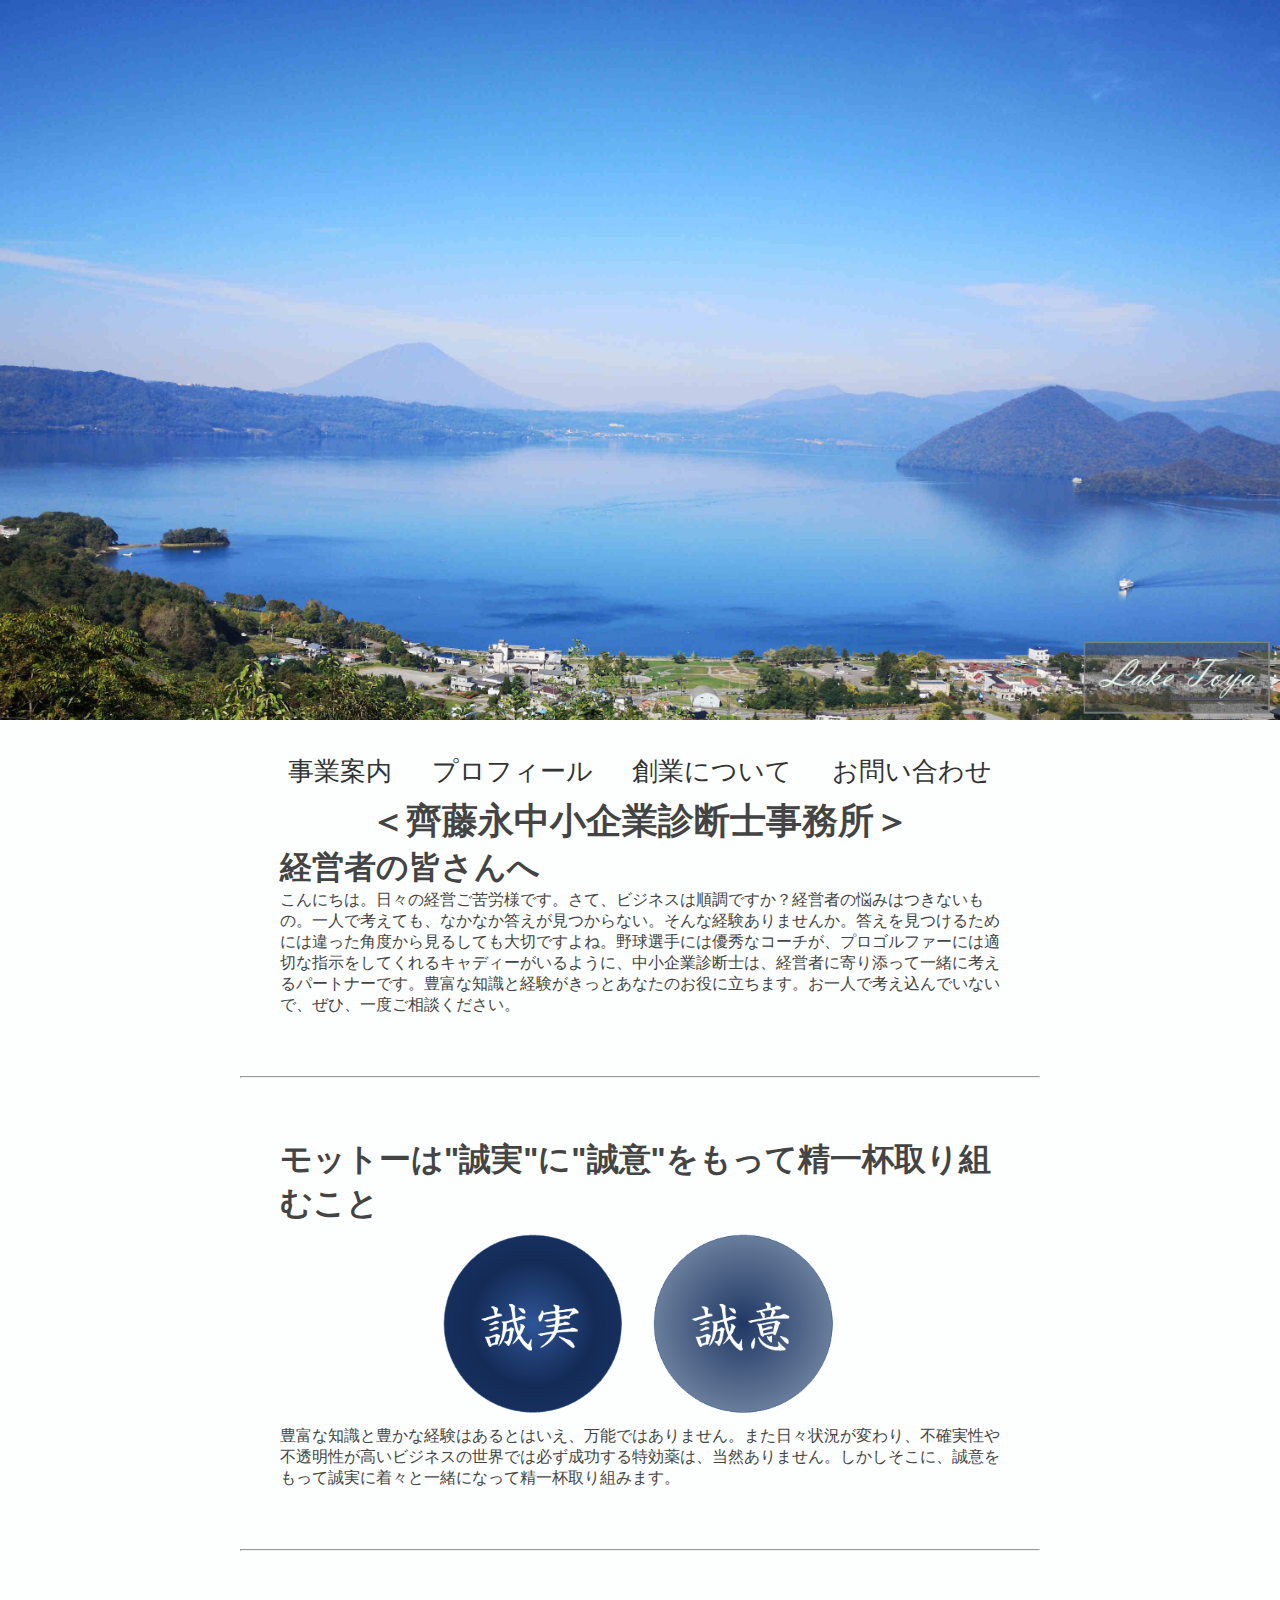
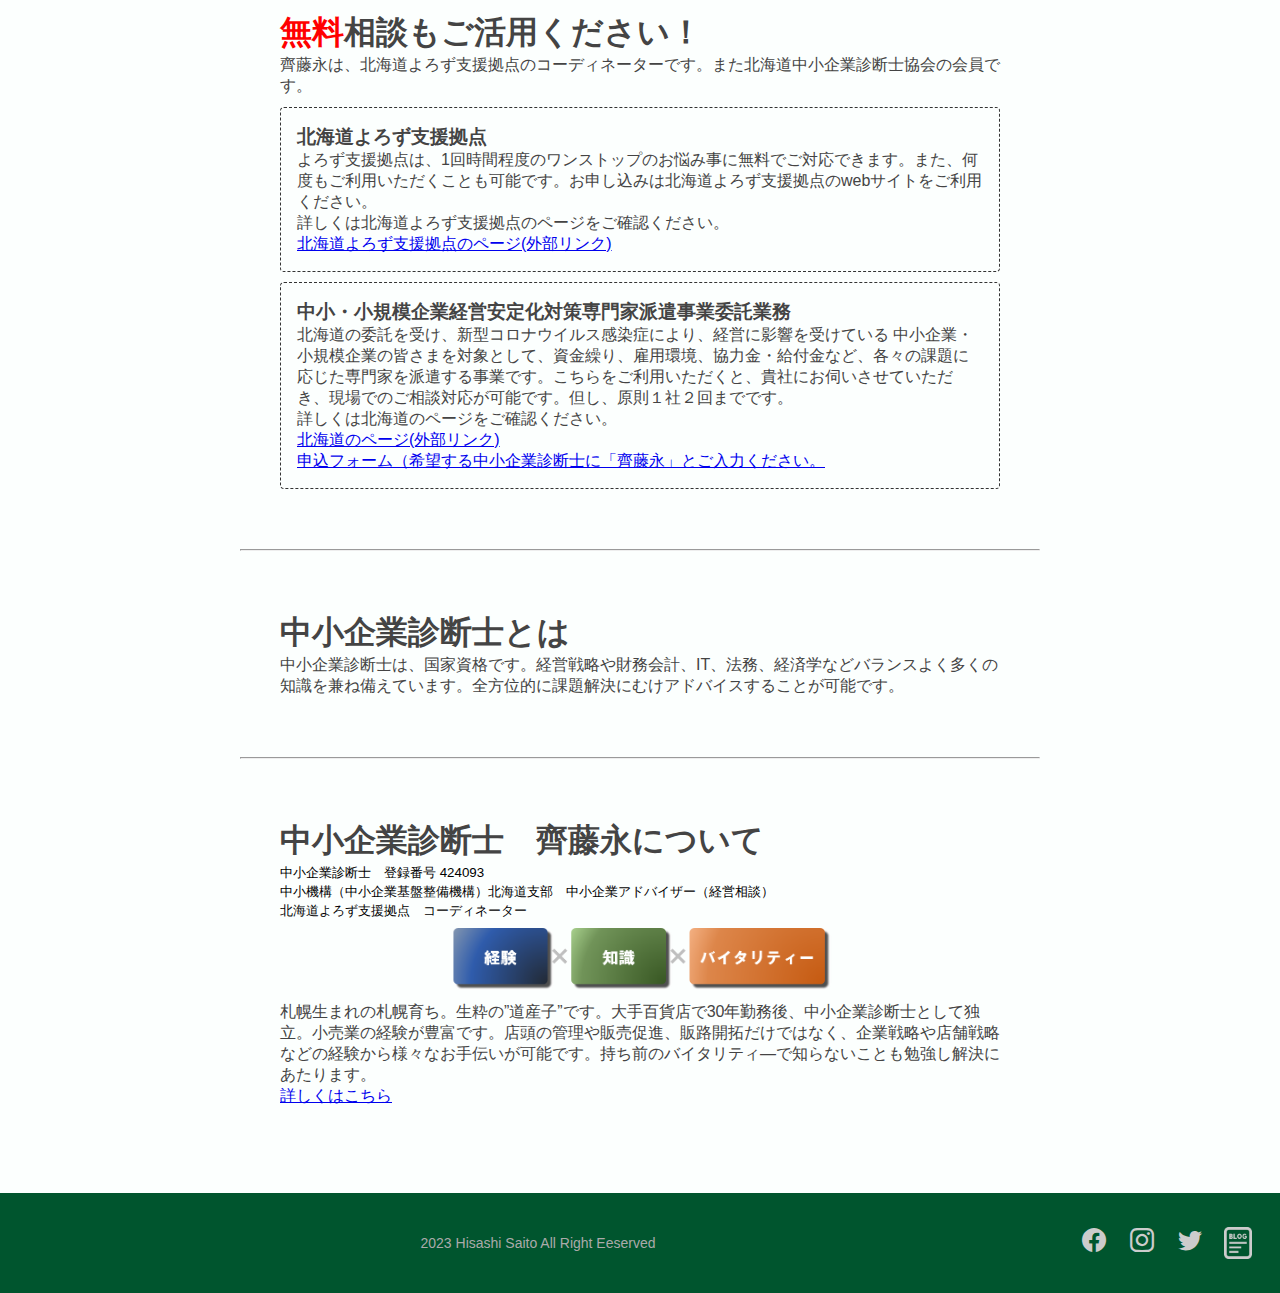
<file: index.html>
<!DOCTYPE html>
<html lang="ja"  prefix=”og:http://ogp.me/ns#”>
  <head>
  <meta charset="UTF-8">
  <meta http-equiv="X-UA-Compatible" content="IE=edge">
  <meta name="viewport" content="width=device-width, initial-scale=1.0">
  <meta name="keywords" content="齊藤永,さいとうひさし,さいとう,saito,hisashi,札幌,北海道,中央区,中小企業診断士,補助金,経営相談,企業評価書,セミナー,マーケティング,販路開拓">
  <meta name="google-site-verification" content="KE3mxnUEPurmsjqW_E65itFNHS_2R8jv-LfkE5mOXI8" />
  <meta name="description" content="北海道 札幌の中小企業診断士 齊藤永（さいとうひさし）。豊富な知識と経験でサポート。補助金申請やセミナー、外国人特定技能制度（技能実習）の申請に必要な企業評価書の作成など承っています。北海道よろず支援拠点のCOですので、無料ご相談も可能です。">
  <title>齊藤永中小企業診断士事務所</title>
  <link rel="icon" href="img/main/mark2.ico">
  <link rel="stylesheet" href="https://cdn.jsdelivr.net/npm/bootstrap-icons@1.9.1/font/bootstrap-icons.css">
  <link rel="stylesheet" href="css/index.css">
  <link rel="stylesheet" href="css/footer.css">
  <link rel="stylesheet" href="css/common.css">
<!-- ogp -->
<meta property="og:url" content="https://hbizsprt.github.io/" />
<meta property="og:type" content="website" />
<meta property="og:title" content="齊藤永（さいとうひさし）中小企業診断士事務所" />
<meta property="og:description" content="北海道 札幌の中小企業診断士 齊藤永（さいとうひさし）。豊富な知識と経験でサポート。補助金申請やセミナー、外国人特定技能制度（技能実習）の申請に必要な企業評価書の作成など承っています。北海道よろず支援拠点のCOですので、無料ご相談も可能です。" />
<meta property="og:site_name" content="齊藤永（さいとうひさし）中小企業診断士事務所" />
<meta property="og:image" content=" サムネイル画像の URL" />


</head>
<body>
  <header>
    <div id="top_banner">
      <i class="bi bi-list" id="sp_open"></i>
    </div>
    <div id="sp_menu">
      <div id="sp_menu_list">
        
        <i class="bi bi-x-circle-fill" id="sp_close"></i>
        <ul>
          <li><a href="rateList.html">事業案内</a></li>
          <li><a href="profile.html">プロフィール</a></li>
          <li><a href="founding.html">創業について</a></li>
          <!-- <li>補助金について</li> -->
          <li><a href="contact.html">お問い合わせ</a></li>
        </ul>
      </div>
    </div>
  </header>
  <!-- --------------------------------------------- -->
  <section id="hero">
    <div id="heroImageArea">
        <img src="img/hero/toya.jpg" alt="" class="appear">
        <img src="img/hero/otaruUnga.jpg" alt="">
        <img src="img/hero/sapporoNight.jpg" alt="">
        <img src="img/hero/furano.jpg" alt="">
    </div>
    <div id="heroMask"></div>
    <div id="messageArea">
      <ul class="message">
        <li >北海道が好きだから</li>
        <li>北海道を元気にしたいから</li>
        <li>北海道でがんばる中小企業者様を</li>
        <li>全力で応援します。</li>
        <li></li>
      </ul>
    </div>
  </section>
  <!-- --------------------------------------------- -->
  <main>
    <div id="pc_menu">
      <ul>
        <li><a href="rateList.html">事業案内</a></li>
        <li><a href="profile.html">プロフィール</a></li>
        <li><a href="founding.html">創業について</a></li>
        <!-- <li>補助金について</li> -->
        <li><a href="contact.html">お問い合わせ</a></li>
      </ul>
    </div>
    <h1>＜齊藤永中小企業診断士事務所＞</h1>
    <section class="content">

      <h2>経営者の皆さんへ</h2>
      <p>こんにちは。日々の経営ご苦労様です。さて、ビジネスは順調ですか？経営者の悩みはつきないもの。一人で考えても、なかなか答えが見つからない。そんな経験ありませんか。答えを見つけるためには違った角度から見るしても大切ですよね。野球選手には優秀なコーチが、プロゴルファーには適切な指示をしてくれるキャディーがいるように、中小企業診断士は、経営者に寄り添って一緒に考えるパートナーです。豊富な知識と経験がきっとあなたのお役に立ちます。お一人で考え込んでいないで、ぜひ、一度ご相談ください。</p>
    </section>
    <hr>
    <section class="content">
      <h2>モットーは"誠実"に"誠意"をもって精一杯取り組むこと</h2>
      <div class="contentImage">
        <img src="img/main/sincerity.png" alt="" width="80%">

      </div>

      <p>豊富な知識と豊かな経験はあるとはいえ、万能ではありません。また日々状況が変わり、不確実性や不透明性が高いビジネスの世界では必ず成功する特効薬は、当然ありません。しかしそこに、誠意をもって誠実に着々と一緒になって精一杯取り組みます。</p>
    </section>
    <hr>
    <section class="content">
      <h2><span class="red">無料</span>相談もご活用ください！</h2>
      <section class="desc">
        <p>齊藤永は、北海道よろず支援拠点のコーディネーターです。また北海道中小企業診断士協会の会員です。
          <ul class="free-content">
            <li>
              <h3>北海道よろず支援拠点</h3>
                <p>よろず支援拠点は、1回時間程度のワンストップのお悩み事に無料でご対応できます。また、何度もご利用いただくことも可能です。お申し込みは北海道よろず支援拠点のwebサイトをご利用ください。</p>
                <p>詳しくは北海道よろず支援拠点のページをご確認ください。</p>
                <a href="https://yorozu-hokkaido.go.jp/" target="_blank">北海道よろず支援拠点のページ(外部リンク)</a>

            </li>
            <li>
              <h3>中小・小規模企業経営安定化対策専門家派遣事業委託業務</h3>
                <p>北海道の委託を受け、新型コロナウイルス感染症により、経営に影響を受けている
                  中小企業・小規模企業の皆さまを対象として、資金繰り、雇用環境、協力金・給付金など、各々の課題に応じた専門家を派遣する事業です。こちらをご利用いただくと、貴社にお伺いさせていただき、現場でのご相談対応が可能です。但し、原則１社２回までです。</p>
                <p>詳しくは北海道のページをご確認ください。</p>
                <a href="https://www.shindan-hkd.org/corona/" target="_blank">北海道のページ(外部リンク)</a>
                <br>
                <a href="https://docs.google.com/forms/d/e/1FAIpQLSeCjVvnJ4e7CphOzBQGdJaBy5uCmf2syDFAj4TdtQVYLB_1KQ/viewform           
                ">
                  申込フォーム（希望する中小企業診断士に「齊藤永」とご入力ください。
                </a>

            </li>
          </ul>
      </section>

    </section>
    <hr>
    <section class="content">
      <h2>中小企業診断士とは</h2>
      <section class="desc">

        <p>中小企業診断士は、国家資格です。経営戦略や財務会計、IT、法務、経済学などバランスよく多くの知識を兼ね備えています。全方位的に課題解決にむけアドバイスすることが可能です。</p>
      </section>
    </section>
      <hr>
    <section class="content">
      <h2>中小企業診断士　齊藤永について</h2>

      <small>中小企業診断士　登録番号 424093<br>中小機構（中小企業基盤整備機構）北海道支部　中小企業アドバイザー（経営相談）<br>北海道よろず支援拠点　コーディネーター</small>
      <div class="contentImage">
        <img src="img/main/knowledge.png" alt="" width="100%">
      </div>
        
      <p>札幌生まれの札幌育ち。生粋の”道産子”です。大手百貨店で30年勤務後、中小企業診断士として独立。小売業の経験が豊富です。店頭の管理や販売促進、販路開拓だけではなく、企業戦略や店舗戦略などの経験から様々なお手伝いが可能です。持ち前のバイタリティ―で知らないことも勉強し解決にあたります。</p>
      <a href="profile.html">詳しくはこちら</a>
    </section>
      
      
      
      
  </main>
  <footer>
    <div class="footer_container">
      <p>2023 Hisashi Saito All Right Eeserved</p>
      <ul>
        <li><a href="https://www.facebook.com/hkkssaito" target="_blank"><i class="bi bi-facebook"></i></a></li>
        <li><a href="https://www.instagram.com/kanchichis/?hl=ja" target="_blank"><i class="bi bi-instagram"></i></a></li>
        <li><a href="https://twitter.com/hisacsaito" target="_blank"><i class="bi bi-twitter"></i></a></li>
        <li><a href="https://ameblo.jp/kanchichis" target="_blank"><img src="img/main/blog.png" alt=""></a></li>
      </ul>
  </div>
  </footer>


  <script src="js/main_new.js"></script>
</body>
</html>
</file>
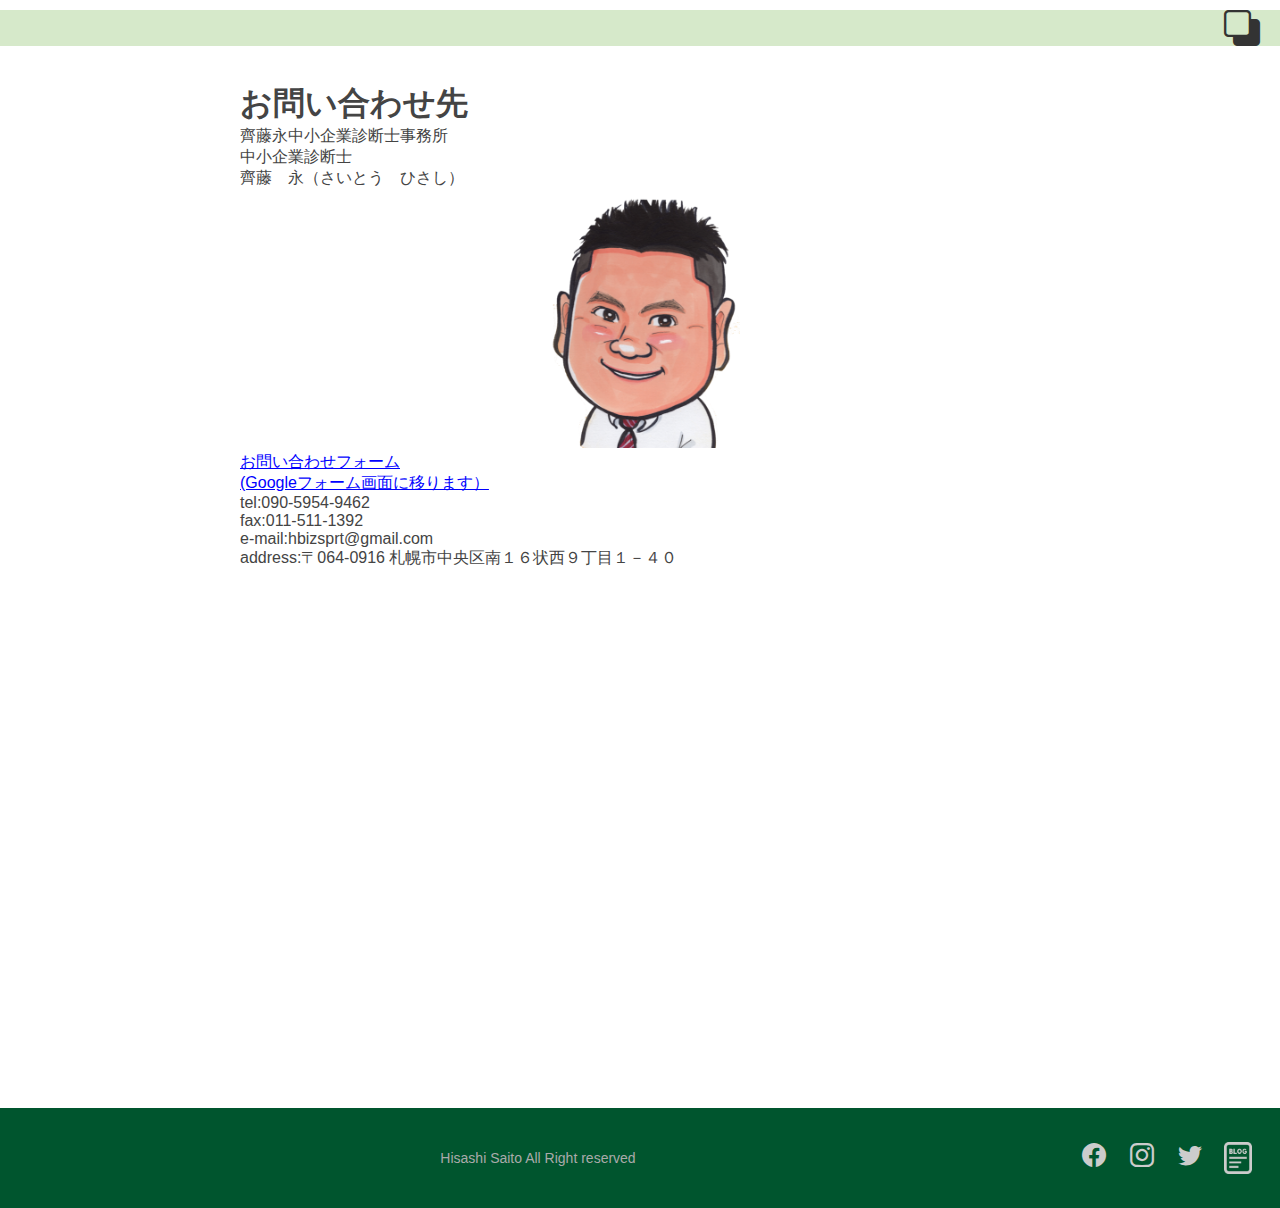
<file: contact.html>
<!DOCTYPE html>
<html lang="ja">
<head>
  <meta charset="UTF-8">
  <meta http-equiv="X-UA-Compatible" content="IE=edge">
  <meta name="google-site-verification" content="KE3mxnUEPurmsjqW_E65itFNHS_2R8jv-LfkE5mOXI8" />
  <meta name="viewport" content="width=device-width, initial-scale=1.0">
  <title>お問い合わせ</title>
  <link rel="icon" href="img/main/mark2.ico">
  <link rel="stylesheet" href="https://cdn.jsdelivr.net/npm/bootstrap-icons@1.9.1/font/bootstrap-icons.css">
  <link rel="stylesheet" href="css/common.css">
  <link rel="stylesheet" href="css/header.css">
  <link rel="stylesheet" href="css/footer.css">
  <link rel="stylesheet" href="css/accodion.css">
  <link rel="stylesheet" href="css/contact.css">
  <link rel="stylesheet" href="css/project_color.css">
</head>
<body>
  <header>
    <div class="top_banner">
      <div class="title"></div>
      <div class="back">
        <a href="index.html"><i class="bi bi-back"></i></a>
    </div>
  </header>
  <main>
    <h1>お問い合わせ先</h1>
    <p>齊藤永中小企業診断士事務所</p>
    <p>中小企業診断士<br>齊藤　永（さいとう　ひさし）</p>
    <div class="photo">

      <img src="img/profile/hisashi.png" alt="">
    </div>
    <a href="https://docs.google.com/forms/d/e/1FAIpQLSdcbdBynLNkNieKNc-4-661wYUh9V4jkfBvdv5oqUveY8n1OQ/viewform"target="_blank"id="form">お問い合わせフォーム<br>(Googleフォーム画面に移ります）</a>
    <p>tel:090-5954-9462</p>
    <p>fax:011-511-1392</p>
    <p>e-mail:hbizsprt@gmail.com</p>
    <p>address:〒064-0916 札幌市中央区南１６状西９丁目１－４０</p>
    <iframe src="https://www.google.com/maps/embed?pb=!1m18!1m12!1m3!1d1458.0609700856846!2d141.3451691567873!3d43.03886579275438!2m3!1f0!2f0!3f0!3m2!1i1024!2i768!4f13.1!3m3!1m2!1s0x5f0b2bdad45b4529%3A0xab3707aacf8371ac!2z6b2K6Jek5rC45Lit5bCP5LyB5qWt6Ki65pat5aOr5LqL5YuZ5omA!5e0!3m2!1sja!2sjp!4v1682300926225!5m2!1sja!2sjp" width="600" height="450" style="border:0;" allowfullscreen="" loading="lazy" referrerpolicy="no-referrer-when-downgrade"></iframe>
    


    

  </main><!-----------mainEnd------------>

 <!--■■■■■■■■■■■■■■■■■■■■■■■■■■■■■■■■■■■■■■■■■■■■■■■■■■■■■■■■ -->
  <a href="#"id="to_top">
    <i class="bi bi-arrow-up-square" ></i>
  </a>
  <footer>
    <div class="footer_container">
      <p>Hisashi Saito All Right reserved</p>
      <ul>
        <li><a href="https://www.facebook.com/hkkssaito" target="_blank"><i class="bi bi-facebook"></i></a></li>
        <li><a href="https://www.instagram.com/kanchichis/?hl=ja" target="_blank"><i class="bi bi-instagram"></i></a></li>
        <li><a href="https://twitter.com/hisacsaito" target="_blank"><i class="bi bi-twitter"></i></a></li>
        <li><a href="https://ameblo.jp/kanchichis" target="_blank"><img src="img/main/blog.png" alt=""></a></li>
      </ul>
    </div>
    
  </footer>    
  
</body>
</html>
</file>
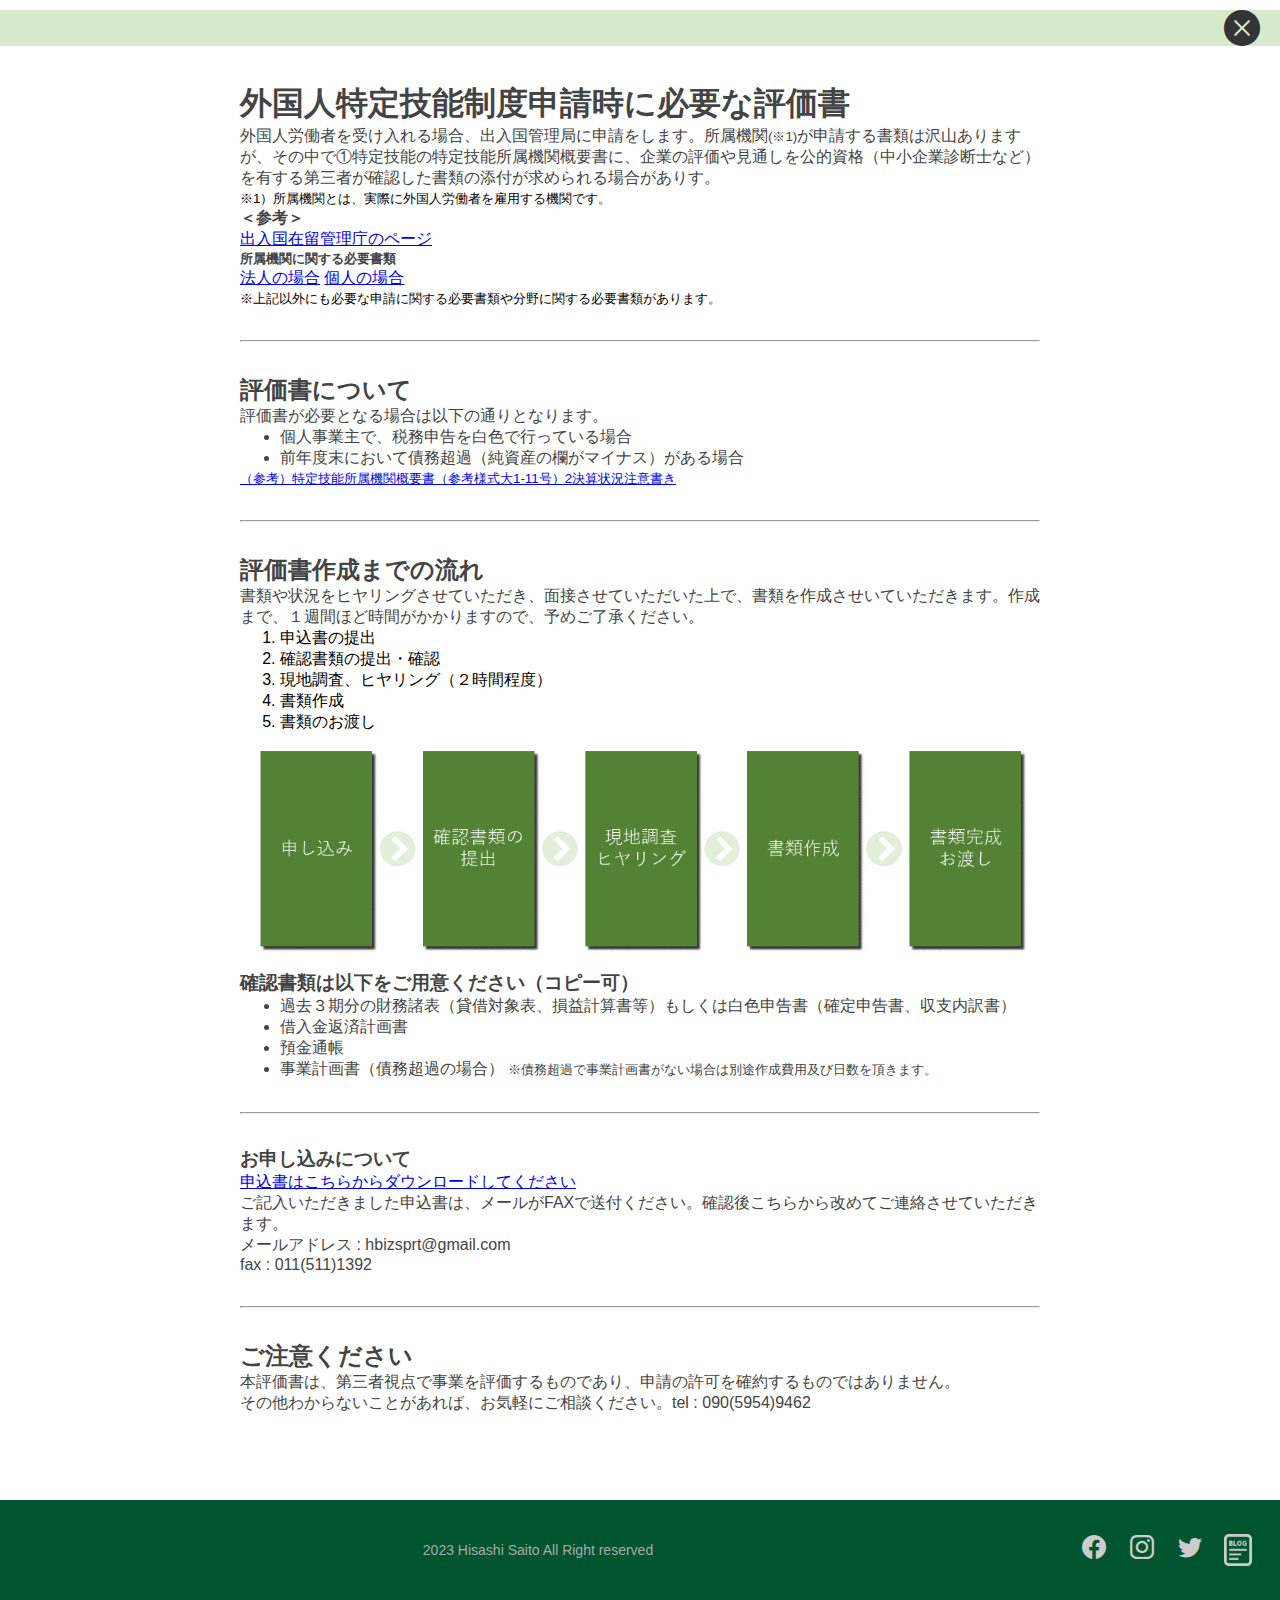
<file: evalution.html>
<!DOCTYPE html>
<html lang="ja">
  <head>
    <meta charset="UTF-8">
    <meta http-equiv="X-UA-Compatible" content="IE=edge">
    <meta name="viewport" content="width=device-width, initial-scale=1.0">
    <meta name="google-site-verification" content="KE3mxnUEPurmsjqW_E65itFNHS_2R8jv-LfkE5mOXI8" />
    <title>評価書作成</title>
    <meta name="description" content="外国人技能実習生や外国人特定技能制度の活用の際に入国管理局に提出する企業評価書の作成します。１週間から２週間で作成いたします。齊藤永（さいとうひさし）中小企業診断士事務所">
    <link href="https://fonts.googleapis.com/icon?family=Material+Icons"
    rel="stylesheet">
    <link rel="stylesheet" href="https://cdn.jsdelivr.net/npm/bootstrap-icons@1.9.1/font/bootstrap-icons.css">
    <link rel="icon" href="img/main/mark2.ico">
    <link rel="stylesheet" href="css/common.css">
    <link rel="stylesheet" href="css/header.css">
    <link rel="stylesheet" href="css/evalution.css">
    <link rel="stylesheet" href="css/footer.css">
  </head>
  <body>
    <header>
      <div class="back" onclick="window.close();">
        <a href="index.html"><i class="bi bi-x-circle-fill"></i></a>
  
      </div>
    </header>
    <div id="target"></div>
    <main>
      <h1>外国人特定技能制度申請時に必要な評価書</h1>
      <p>外国人労働者を受け入れる場合、出入国管理局に申請をします。所属機関<span class="smaller">(※1)</span>が申請する書類は沢山ありますが、その中で①特定技能の特定技能所属機関概要書に、企業の評価や見通しを公的資格（中小企業診断士など）を有する第三者が確認した書類の添付が求められる場合がありす。</p>
      <small>※1）所属機関とは、実際に外国人労働者を雇用する機関です。</small><br>

      <h4>＜参考＞</h4>
      <a href="https://www.moj.go.jp/isa/applications/status/specifiedskilledworker.html">出入国在留管理庁のページ</a><br>
      <h5>所属機関に関する必要書類</h5>
      <cite><a href="https://www.moj.go.jp/isa/content/001341633.pdf"></cite>法人の場合</a> <cite><a href="https://www.moj.go.jp/isa/content/001341634.pdf"></cite>個人の場合</a><br> 
      <small>※上記以外にも必要な申請に関する必要書類や分野に関する必要書類があります。</small>
      <hr>
      <h2>評価書について</h2>
      <p>評価書が必要となる場合は以下の通りとなります。</p>
      <ul>
        <li>個人事業主で、税務申告を白色で行っている場合</li>
        <li>前年度末において債務超過（純資産の欄がマイナス）がある場合</li>
      </ul>
      <small><a href="https://www.moj.go.jp/isa/content/001338954.pdf">
      （参考）特定技能所属機関概要書（参考様式大1-11号）2決算状況注意書き</a></small>
      <hr>
      <h2>評価書作成までの流れ</h2>
      <p>書類や状況をヒヤリングさせていただき、面接させていただいた上で、書類を作成させいていただきます。作成まで、１週間ほど時間がかかりますので、予めご了承ください。</p>
      <ol>
        <li>申込書の提出</li>
        <li>確認書類の提出・確認</li>
        <li>現地調査、ヒヤリング（２時間程度）</li>
        <li>書類作成</li>
        <li>書類のお渡し</li>
      </ol>
      <img class="flow" src="img/evalution/preperationFlow.png" alt="">
      <h3>確認書類は以下をご用意ください（コピー可）</h3>
      <ul>
        <li>過去３期分の財務諸表（貸借対象表、損益計算書等）もしくは白色申告書（確定申告書、収支内訳書）</li>
        <li>借入金返済計画書</li>
        <li>預金通帳</li>
        <li>事業計画書（債務超過の場合）
        <small>※債務超過で事業計画書がない場合は別途作成費用及び日数を頂きます。</small></li>
      </ul>
      <hr>
      <h3>お申し込みについて</h3>
      <a href="file/evalutionApplication.docx">申込書はこちらからダウンロードしてください</a>
      <p>ご記入いただきました申込書は、メールがFAXで送付ください。確認後こちらから改めてご連絡させていただきます。</p>
      <p>メールアドレス : hbizsprt@gmail.com</p>
      <p>fax : 011(511)1392</p>
      <hr>
      <h2>ご注意ください</h2>
      <p>本評価書は、第三者視点で事業を評価するものであり、申請の許可を確約するものではありません。</p>
      <p>その他わからないことがあれば、お気軽にご相談ください。tel : 090(5954)9462</p>
    </main>
    <a href="#" id="to_top"><i class="bi bi-arrow-up-square" ></i></a>    
  <footer>
    <div class="footer_container">
      <p>2023 Hisashi Saito All Right reserved</p>
      <ul>
        <li><a href="https://www.facebook.com/hkkssaito" target="_blank"><i class="bi bi-facebook"></i></a></li>
        <li><a href="https://www.instagram.com/kanchichis/?hl=ja" target="_blank"><i class="bi bi-instagram"></i></a></li>
        <li><a href="https://twitter.com/hisacsaito" target="_blank"><i class="bi bi-twitter"></i></a></li>
        <li><a href="https://ameblo.jp/kanchichis" target="_blank"><img src="img/main/blog.png" alt=""></a></li>
      </ul>
    </div>
  </footer>
  <script src="js/scrolle.js"></script>  
  </body>
  </html>
</file>
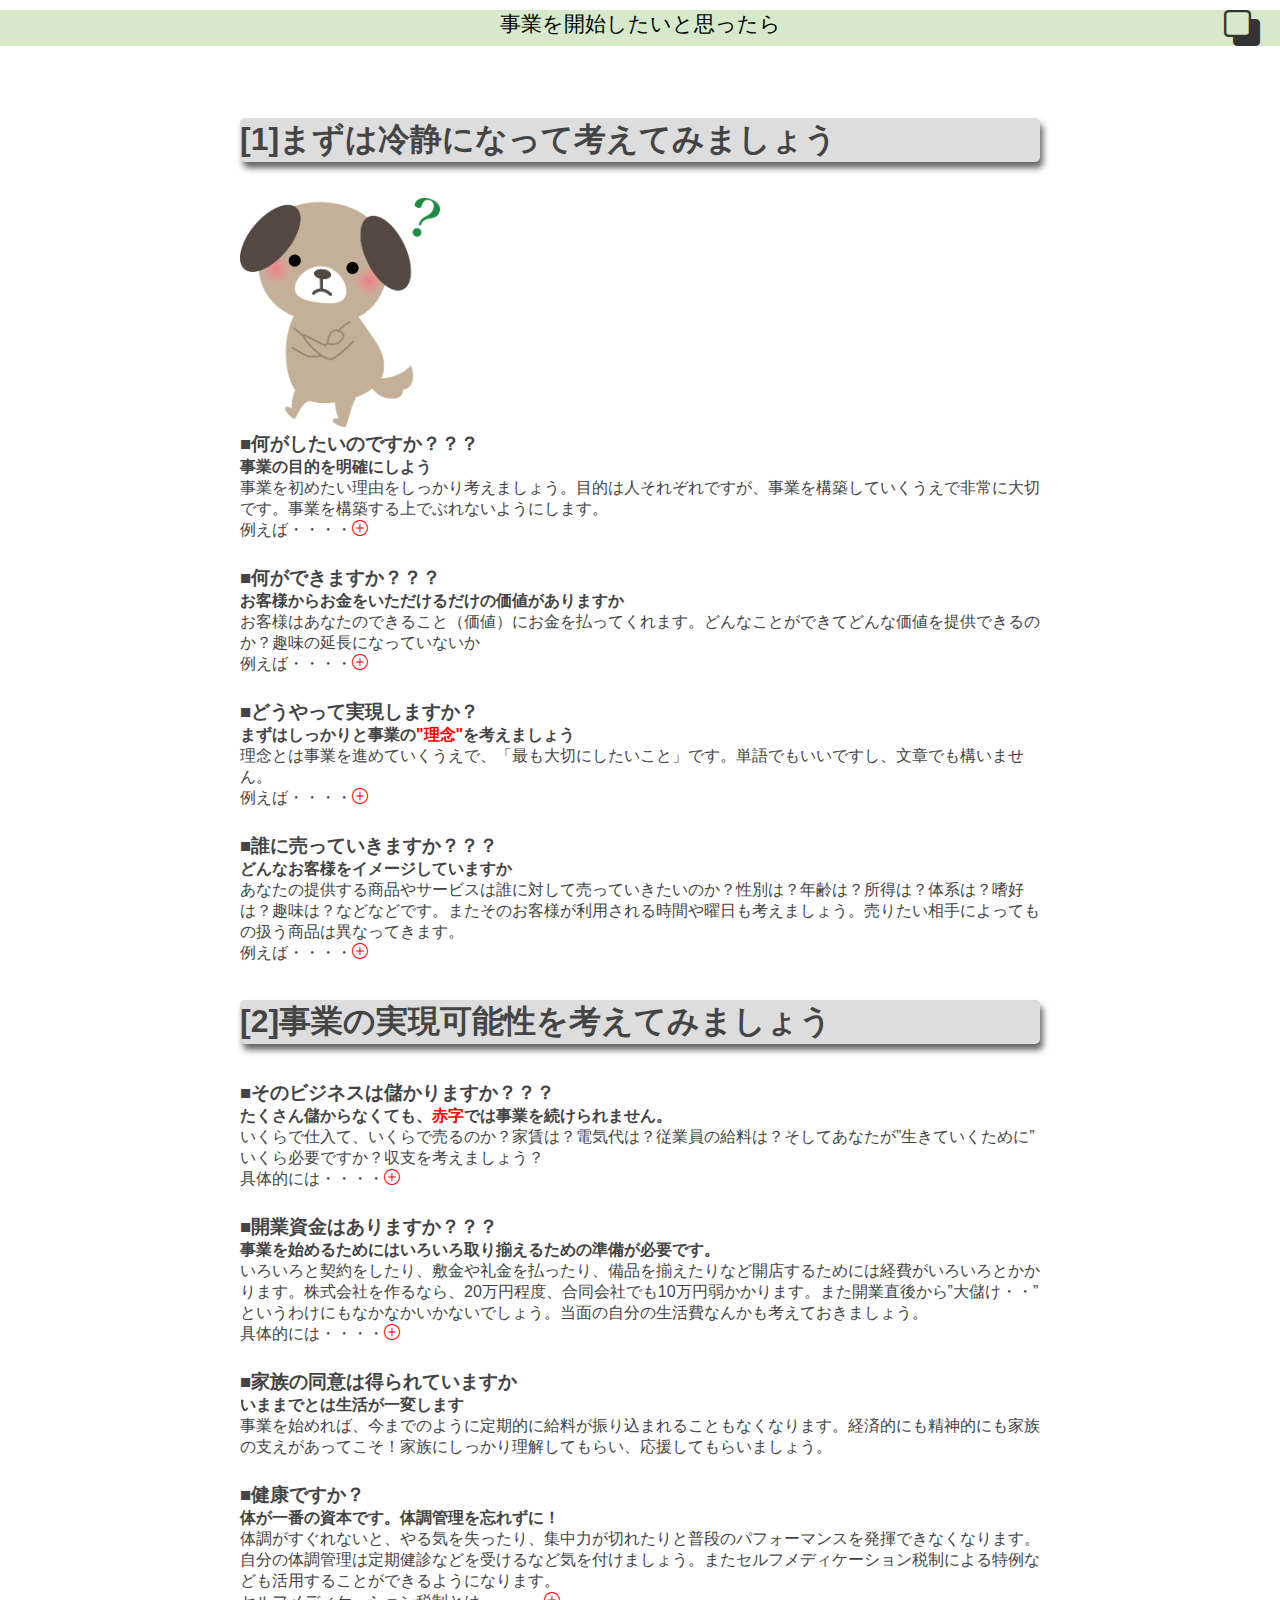
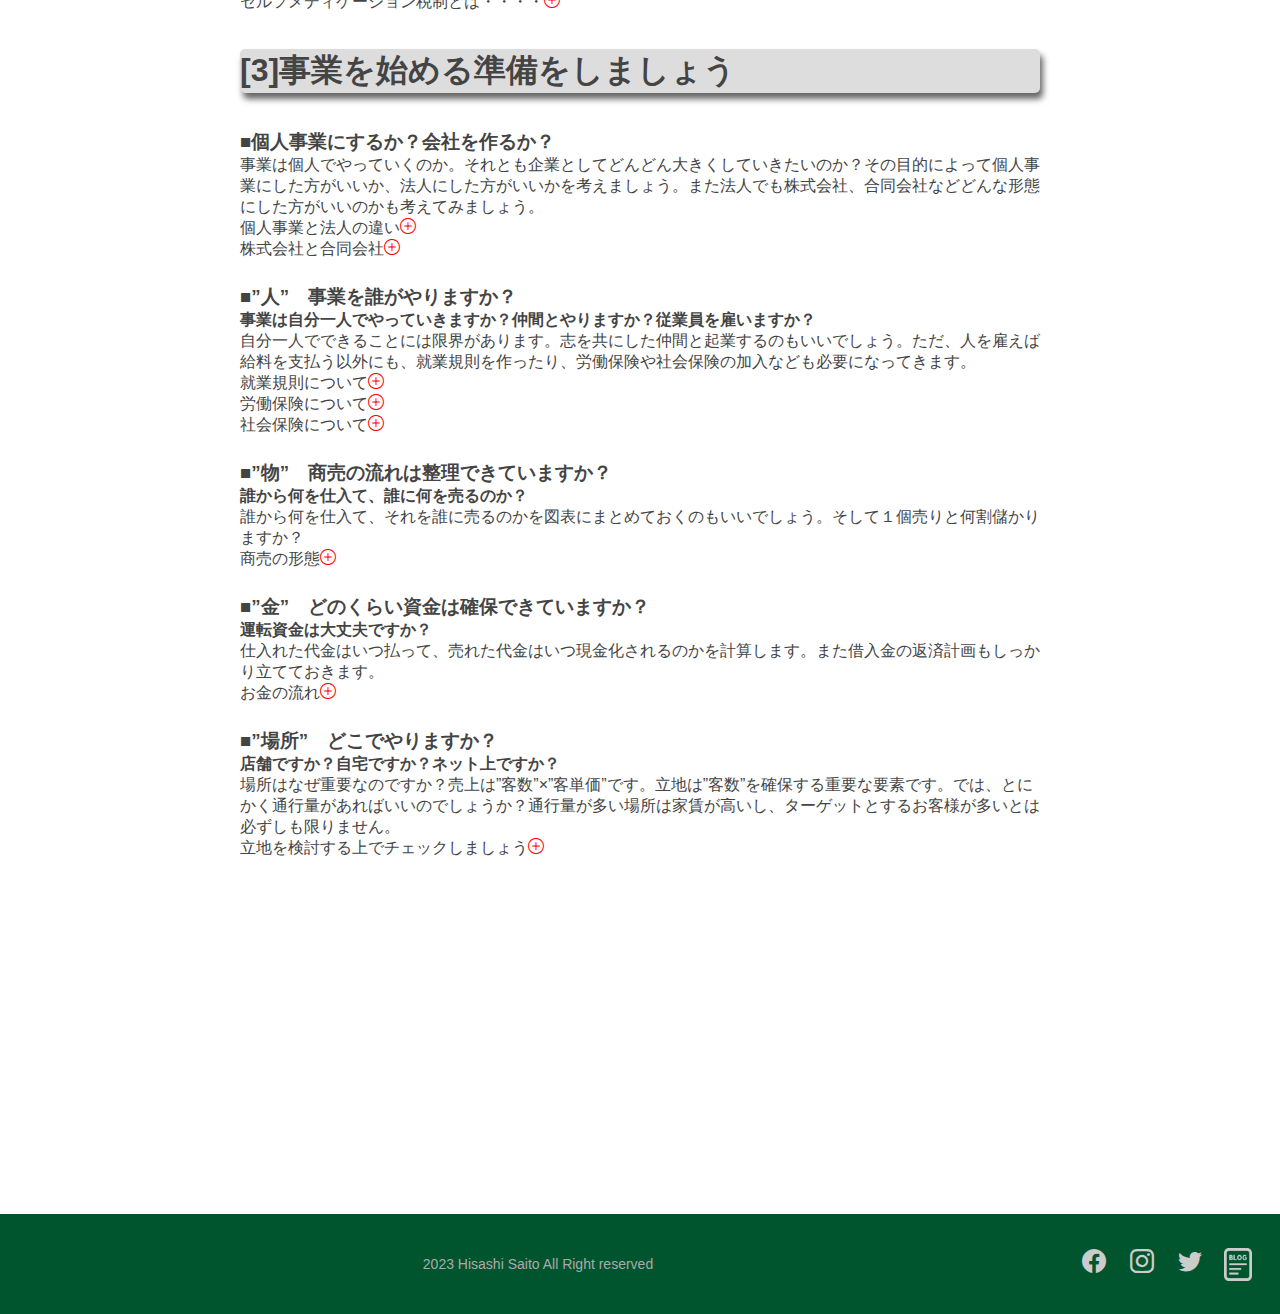
<file: founding.html>
<!DOCTYPE html>
<html lang="ja">
<head>
  <meta charset="UTF-8">
  <meta http-equiv="X-UA-Compatible" content="IE=edge">
  <meta name="viewport" content="width=device-width, initial-scale=1.0">
  <meta name="google-site-verification" content="KE3mxnUEPurmsjqW_E65itFNHS_2R8jv-LfkE5mOXI8" />
  <title>創業情報</title>
  <meta name="description" content="事業を始めるにあたってのポイントや手続きをまとめています。創業にお役立てください">
  <link rel="icon" href="img/main/mark2.ico">
  <link rel="stylesheet" href="https://cdn.jsdelivr.net/npm/bootstrap-icons@1.9.1/font/bootstrap-icons.css">
  <link rel="stylesheet" href="css/common.css">
  <link rel="stylesheet" href="css/header.css">
  <link rel="stylesheet" href="css/footer.css">
  <link rel="stylesheet" href="css/accodion.css">
  <link rel="stylesheet" href="css/founding.css">
  <link rel="stylesheet" href="css/project_color.css">
</head>
<body>
  <header>
    <div class="top_banner">
      <div class="banner_title">事業を開始したいと思ったら</div>
      <div class="back">
        <a href="index.html"><i class="bi bi-back"></i></a>
    </div>
  </header>
  <div id="target"></div>
  <main>
    <h1 class="paragraph">[1]まずは冷静になって考えてみましょう</h1>
    <img src="img/founding/thinking.png" alt="">
    <div class="subject">
      <h3>何がしたいのですか？？？</h3>
      <h4>事業の目的を明確にしよう</h4>
      <p>事業を初めたい理由をしっかり考えましょう。目的は人それぞれですが、事業を構築していくうえで非常に大切です。事業を構築する上でぶれないようにします。</p>
      <div class="content">
        <div class="detail dt">
        <p>例えば・・・・</p>  
          <div>
            <i class="bi bi-plus-circle"></i>
            <i class="bi bi-dash-circle"></i>
          </div>
        </div>
        <ul class="dd ex">
          <li>お金をたくさん儲けたい</li>
          <li>地域に貢献したい</li>
          <li>人のために立ちたい</li>
          <li>困っている人を助けたい</li>
        </ul>
      </div>
    </div><!--〇〇〇〇subjectEnd〇〇〇〇〇-->
    <div class="subject">
      <h3>何ができますか？？？</h3>
      <h4>お客様からお金をいただけるだけの価値がありますか</h4>
      <p>お客様はあなたのできること（価値）にお金を払ってくれます。どんなことができてどんな価値を提供できるのか？趣味の延長になっていないか</p>
      <div class="content">
        <div class="detail dt">
          <p>例えば・・・・</p>
          <div>
            <i class="bi bi-plus-circle"></i>
            <i class="bi bi-dash-circle"></i>
          </div>

        </div>
        <ul class="dd ex">
          <li>良いものを作れる</li>
          <li>心地の良いサービスができる</li>
          <li>特殊な技術を持っている</li>
        </ul>
      </div>
    </div><!--〇〇〇〇subjectEnd〇〇〇〇〇-->
    <div class="subject">
      <h3>どうやって実現しますか？</h3>
      <h4>まずはしっかりと事業の<span class="red">"理念"</span>を考えましょう</h4>
      <p>理念とは事業を進めていくうえで、「最も大切にしたいこと」です。単語でもいいですし、文章でも構いません。</p>
      <div class="content">
        <div class="detail dt">
          <p>例えば・・・・</p>
          <div>
            <i class="bi bi-plus-circle"></i>
            <i class="bi bi-dash-circle"></i>
          </div>

        </div>
        <ul class="dd ex">
          <li>株式会社オリエンタルランド<br>
            自由でみずみずしい発想を原動力に すばらしい夢と感動 ひととしての喜び そしてやすらぎを提供します。<a class="link smaller" target="_blank" href="http://www.olc.co.jp/ja/company/philosophy"><i class="bi bi-link"></i>引用元</a>
          </li>
          <li>ソフトバンクグループ<br>
            情報革命で人々を幸せに<a class="link smaller" target="_blank" href="https://group.softbank/philosophy/corporate_philosophy"><i class="bi bi-link"></i>引用元</a></li>
          <li>株式会社タニタ<br>
            「はかる」を通して世界の人々の健康づくりに貢献します。<a class="link smaller" target="_blank" href="https://www.tanita.co.jp/company/message.html"><i class="bi bi-link"></i>引用元</a></li>
          <li>スターバックスコーヒージャパン株式会社<br>
            人々の心を豊かで活力あるものにするためにー
            ひとりのお客様、一杯のコーヒー、そしてひとつのコミュニティから<a class="link smaller" target="_blank" href="https://www.starbucks.co.jp/company/mission.html"><i class="bi bi-link"></i>引用元</a></li>
          <li>株式会社ローソン<br>
            私たちは”みんなと暮らすマチ”を幸せにします。<a class="link smaller" target="_blank" href="https://www.lawson.co.jp/company/corporate/data/idea/"><i class="bi bi-link"></i>引用元</a></li>
        </ul>
      </div>
    </div><!--〇〇〇〇subjectEnd〇〇〇〇〇-->
    <div class="subject">
      <h3>誰に売っていきますか？？？</h3>
      <h4>どんなお客様をイメージしていますか</h4>
      <p>あなたの提供する商品やサービスは誰に対して売っていきたいのか？性別は？年齢は？所得は？体系は？嗜好は？趣味は？などなどです。またそのお客様が利用される時間や曜日も考えましょう。売りたい相手によってもの扱う商品は異なってきます。</p>
      <div class="content">
        <div class="detail dt">
          <p>例えば・・・・</p>
          <div>
            <i class="bi bi-plus-circle"></i>
            <i class="bi bi-dash-circle"></i>
          </div>

        </div>
        <ul class="dd ex">
          <li>平日のランチに訪れるおしゃれなミセス</li>
          <li>アルバイトで稼いでいるおしゃれな大学生</li>
          <li>痩せたいと思っているサラリーマン</li>
        </ul>
      </div>
    </div><!--〇〇〇〇subjectEnd〇〇〇〇〇-->
    <h1 class="paragraph">[2]事業の実現可能性を考えてみましょう</h1>
    <div class="subject">
      <h3>そのビジネスは儲かりますか？？？</h3>
      <h4>たくさん儲からなくても、<span class="red">赤字</span>では事業を続けられません。</h4>
      <p>いくらで仕入て、いくらで売るのか？家賃は？電気代は？従業員の給料は？そしてあなたが”生きていくために”いくら必要ですか？収支を考えましょう？</p>
      <div class="content">
        <div class="detail dt">
          <p>具体的には・・・・</p>
          <div>
            <i class="bi bi-plus-circle"></i>
            <i class="bi bi-dash-circle"></i>
          </div>

        </div>
        <div class="dd">
          <ul class="ex">
            <li>儲け（利益）＝（売上）－（経費）</li>
            <li>売上＝客数×客単価</li>
          </ul>
          <p>事業にはいろいろな経費が掛かります・・・</p>
          <table class="tb">
            <tr>

              <td style="width:100px">原材料費  </td><td>何かを作るなら材料を仕入ますね</td>
            </tr>
            <tr>
              <td>仕入れ代金</td><td>仕入れて売るなら仕入代金</td>

            </tr>
              <tr><td>給料</td><td>従業員だけじゃなく自分の分んも考えましょう</td></tr>
              <tr><td>賞与</td><td>ボーナスもでない会社では・・・・</td></tr>
           
              <tr><td>福利厚生費</td><td>従業員の交通費や住宅手当など</td>
              <tr><td>法定福利費</td><td>従業員の社会保険料や雇用保険も加入しなければ</td></tr>
              <tr><td>土地・建物</td><td>店舗や工場、事務所などを買って建てるなら必要</td></tr>
              <tr><td>家賃</td><td>借りるなら家賃や管理費も必要です</td></tr>
              <tr><td>備品</td><td>鍋・釜などの商売道具も必要ですね</td></tr>
              <tr><td>修繕費</td><td>事業をしているといろいろと壊れますよ</td></tr>
              <tr><td>広告宣伝費</td><td>宣伝なしでお客様をどうやって集めますか？</td></tr>
              <tr><td>保険料</td><td>万が一の備え（ビジネスならではのリスクにも対応）</td></tr>
              <tr><td>運賃・送料</td><td>仕入れたり、売ったりしたときの代金は誰が払う？</td></tr>
              <tr><td>水道光熱費</td><td>電気やガス、水道代もかかります</td></tr>
            </table>
            <p>などなど</p>
        

        </div>
      </div>
    </div><!--〇〇〇〇subjectEnd〇〇〇〇〇-->
    <div class="subject">
      <h3>開業資金はありますか？？？</h3>
      <h4>事業を始めるためにはいろいろ取り揃えるための準備が必要です。</h4>
      <p>いろいろと契約をしたり、敷金や礼金を払ったり、備品を揃えたりなど開店するためには経費がいろいろとかかります。株式会社を作るなら、20万円程度、合同会社でも10万円弱かかります。また開業直後から”大儲け・・”というわけにもなかなかいかないでしょう。当面の自分の生活費なんかも考えておきましょう。</p>
      <div class="content">
        <div class="detail dt">
          <p>具体的には・・・・</p>
          <div>
            <i class="bi bi-plus-circle"></i>
            <i class="bi bi-dash-circle"></i>
          </div>
        </div>
        <div class="dd">
          <ul class="ex">
            <li>自己資金でまかなう</li>
            <li>借金をする</li>
          </ul>
          <h4>創業支援も活用しましょう。</h4>
          <p>各自治体では新規創業の促進のための補助金が用意されています。積極的に活用しましょう。</p>
          <a class="link smaller" target="_blank" href="https://j-net21.smrj.go.jp/support/covid-19/sogyo.html"><i class="bi bi-link"></i>都道府県別補助金情報(外部リンク:J-net21</a>
        </div>
      </div>
    </div><!--〇〇〇〇subjectEnd〇〇〇〇〇-->
    <div class="subject">
      <h3>家族の同意は得られていますか</h3>
      <h4>いままでとは生活が一変します</h4>
      <p>事業を始めれば、今までのように定期的に給料が振り込まれることもなくなります。経済的にも精神的にも家族の支えがあってこそ！家族にしっかり理解してもらい、応援してもらいましょう。</p>
    </div><!--〇〇〇〇subjectEnd〇〇〇〇〇-->
    <div class="subject">
      <h3>健康ですか？</h3>
      <h4>体が一番の資本です。体調管理を忘れずに！</h4>
      <p>体調がすぐれないと、やる気を失ったり、集中力が切れたりと普段のパフォーマンスを発揮できなくなります。自分の体調管理は定期健診などを受けるなど気を付けましょう。またセルフメディケーション税制による特例なども活用することができるようになります。</p>
      <div class="content">
        <div class="detail dt">
          <p>セルフメディケーション税制とは・・・・</p>
          <div>
            <i class="bi bi-plus-circle"></i>
            <i class="bi bi-dash-circle"></i>
          </div>
        </div>
        <div class="dd">
            <p>適切な健康管理の下で医療用医薬品からの代替を進める観点から、健康の維持増進及び疾病の予防への取組として一定の取組を行う個人が、平成29（2017）年１月１日から令和３（2021）年12月31日までの間に、自己又は自己と生計を一にする配偶者その他の親族に係る一定のスイッチＯＴＣ医薬品の購入の対価を支払った場合において、その年中に支払ったその対価の額の<span class="red">合計額が12千円を超えるときは、その超える部分の金額（その金額が88千円を超える場合には、88千円）</span>について、その年分の総所得金額等から控除する。</p>
            <a class="link smaller" target="_blank" href="https://www.nta.go.jp/taxes/shiraberu/taxanswer/shotoku/1129.htm"><i class="bi bi-link"></i>セルフメディケーション税制(外部リンク:国税庁）</a>
        </div>
      </div>
    </div><!--〇〇〇〇subjectEnd〇〇〇〇〇-->
  <h1 class="paragraph">[3]事業を始める準備をしましょう</h1>
  <div class="subject">
    <h3>個人事業にするか？会社を作るか？</h3>
    <p>事業は個人でやっていくのか。それとも企業としてどんどん大きくしていきたいのか？その目的によって個人事業にした方がいいか、法人にした方がいいかを考えましょう。また法人でも株式会社、合同会社などどんな形態にした方がいいのかも考えてみましょう。</p>
    <div class="content">
      <div class="detail dt">
        <p>個人事業と法人の違い</p>
        <div>
          <i class="bi bi-plus-circle"></i>
          <i class="bi bi-dash-circle"></i>
        </div>
      </div>
      <div class="dd">
        <table class="tb">
            <tr > <th class="w30"></th> <th class="w35" >個人</th> <th class="w35">法人</th> </tr>
            <tr> <td>社会的信用</td> <td>弱い</td> <td>強い</td> </tr>
            <tr> <td>開始手続き</td> <td>開業届を所轄の税務署に提出</td> <td>法人登記</td> </tr>
            <tr> <td>設立費用</td> <td>なし</td> <td><ul><li>【株式会社】<br>⇒約20万円～</li><li>【合同会社】<br>⇒約6万円～</li></ul></td> </tr>
            <tr>
              <td>税金</td>
              <td>
                <ul>
                  <li>所得税</li>
                  <li>個人住民税</li>
                  <li>消費税</li>
                  <li>個人事業税</li>
                </ul>
              </td>
              <td>
                <ul>
                  <li>法人税</li>
                  <li>法人住民税</li>
                  <li>法人事業税</li>
                  <li>消費税など</li>
                </ul>
                <tr> <td>節税効果（収益目安）</td> <td>800万円位まで</td> <td></td> </tr>
                <p><span class="smaller"><span class="red">※法人住民税は事業が赤字でも発生します</span>（例：東京都７万円）</span></p>
              </td>
            </tr>
            <tr><td>自分の給料</td><td>経費にできない</td><td>経費にできる</td></tr>
            <tr><td>会計</td><td>個人の確定申告</td><td>決算・申告</td></tr>

          </table>
        </div>
      </div>
    <div class="content">
      <div class="detail dt">
        <p>株式会社と合同会社</p>
        <div>
          <i class="bi bi-plus-circle"></i>
          <i class="bi bi-dash-circle"></i>
        </div>
      </div>
      <div class="dd">
        <p>株式会社と合同会社では以下のような違いがあります。違いを理解したうえでどちらが自分に合っているのか決めましょう。</p>
        <table class="tb">
            <tr > <th class="w30"></th> <th class="w35" >株式会社</th> <th class="w35">合同会社</th> </tr>
            <tr> <td>設立費用</td> <td>20万円～25万円位</td> <td>6万円～</td> </tr>
            <tr> <td>定款</td> <td>必要<br><span class="red smaller">※公証人による認証が必要</span></td> <td>必要</td> </tr>
            <tr> <td>経営と所有</td> <td>分離</td> <td>一致</td> </tr>
            <tr><td>役員の任期</td><td>最長10年</td><td>なし</td></tr>
            <tr><td>利益の分配</td><td>株式の保有割合に応じる</td><td>定款で定めれば自由</td></tr>
            <tr><td>決算公告</td><td>義務あり</td><td>なし</td></tr>

          </table>
        </div>
      </div>
    </div><!--〇〇〇〇subjectEnd〇〇〇〇〇-->
  <div class="subject">
    <h3>”人”　事業を誰がやりますか？</h3>
    <h4>事業は自分一人でやっていきますか？仲間とやりますか？従業員を雇いますか？</h4>
    <p>自分一人でできることには限界があります。志を共にした仲間と起業するのもいいでしょう。ただ、人を雇えば給料を支払う以外にも、就業規則を作ったり、労働保険や社会保険の加入なども必要になってきます。</p>
      <div class="content">
        <div class="detail dt">
          <p>就業規則について</p>
          <div>
            <i class="bi bi-plus-circle"></i>
            <i class="bi bi-dash-circle"></i>
          </div>
        </div>
        <div class="dd">
          <p>常時10人以上の労働者を雇用している会社は<span class="red">必ず就業規則を作成し、労働基準監督署長に届け出</span>なければなりません（労働基準法第89条）</p>
          <p>【就業規則に必ず記載しなければならない事項（労働基準法第89条）】</p>
          <ul class="dot">
            <li>始業および終業の時刻、休憩時間、休日、休暇、交替制勤務の場合の就業時転換に関する事項</li>
            <li>賃金に関する事項</li>
            <li>退職に関する事項</li>
          </ul>
          <p>【就業規則の作成・変更をする際には必ず労働者側の意見を聴かなければなりません（労働基準法第90条）】</p>
          <p>【就業規則の内容は法令や労働協約に反してはなりません（労働基準法第92条、労働契約法第13条）】</p>

        </div>
      </div><!--▲▲▲▲▲contentEnd▲▲▲▲▲-->
      <div class="content">
        <div class="detail dt">
          <p>労働保険について</p>
          <div>
            <i class="bi bi-plus-circle"></i>
            <i class="bi bi-dash-circle"></i>
          </div>
        </div>
        <div class="dd">
          <p>労働保険とは労災保険（労働者災害補償保険）と雇用保険の総称です。保険料は労使折半もしくは全額事業主負担となります。</p>
          <h4>＜労災保険＞</h4>
          <p>労働者を<span class="red">１人でも雇えば必ず加入</span>しなければなりません</p>
          <h4>＜雇用保険＞</h4>
          <p>雇い入れた労働者が下記の要件を<span class="red">すべて</span>満たしていれば加入しなければなりません</p>
          <ul>
            <li>1習慣の所定労働時間が20時間以上あること<br><span class="smaller">（週５日勤務で１日当たり４時間以上です）</span></li>
            <li></li>
          </ul>
        </div>
      </div><!--▲▲▲▲▲contentEnd▲▲▲▲▲-->
      <div class="content">
        <div class="detail dt">
          <p>社会保険について</p>
          <div>
            <i class="bi bi-plus-circle"></i>
            <i class="bi bi-dash-circle"></i>
          </div>
        </div>
        <div class="dd">
          <p>医療保険は、業務外のケガや病気などに対して医療サービスを提供したり、現金を給付する制度です。
            介護保険は、要介護認定を受けた人に介護サービスを提供する制度です。
            年金は、加入者の老齢、障害、死亡に伴って現金を給付する制度です。保険料は全額自己負担もしくは労使折半となります。</p>
          <h4>＜加入対象となる事業者＞</h4>
          <p><span class="red">法人</span>もしくは従業員が<span class="red">常時5人以上いる個人事業所</span>（法律に定める業種に限る）で、加入対象となる従業員を雇用する場合は、健康保険、厚生年金保険に加入義務があります。それ以外の個人事業所（飲食業や理容業など）は、加入が任意となります。また、法人は、従業員がいなくても役員報酬を受ける常勤役員がいる場合は、加入義務があります。</p>
          
        </div>
      </div><!--▲▲▲▲▲contentEnd▲▲▲▲▲-->
    </div><!--〇〇〇〇subjectEnd〇〇〇〇〇-->
  <div class="subject">
    <h3>”物”　商売の流れは整理できていますか？</h3>
    <h4>誰から何を仕入て、誰に何を売るのか？</h4>
    <p>誰から何を仕入て、それを誰に売るのかを図表にまとめておくのもいいでしょう。そして１個売りと何割儲かりますか？</p>
      <div class="content">
        <div class="detail dt">
          <p>商売の形態</p>
          <div>
            <i class="bi bi-plus-circle"></i>
            <i class="bi bi-dash-circle"></i>
          </div>
        </div>
        <div class="dd">
          <h4>B to B</h4>
          <p>「Business To Business」のことで、企業間で行われる取引形態のこと、そのため、売上も現金でその場で決済するのではなく、売掛金や手形等による決済になります。また１回あたりの取引額も大きく、継続的な取引が行われる傾向が強いです。支払いサイトや販売先の与信などもしっかり確認する必要があります。例えば、卸売業、下請け、製造業（企業相手）などがこれに当たります。</p>
          <p class="smaller">※与信管理とは「この企業と取引しても大丈夫か」ということに加え、「この企業とはいくらまで取引額を増やしても大丈夫（焦げ付かない）か」という判断を取引先ごとに設定・定期的に見直すことです。</p>
          <h4>B to C</h4>
          <p>「Business To Consumer」のことで、企業と消費者間での取引形態です。小売業やサービス業が代表例で、一取引当りの売上は比較的小さく、取引も非連続的であることが多いです。
          </p>
        </div>
      </div><!--▲▲▲▲▲contentEnd▲▲▲▲▲-->
    </div><!--〇〇〇〇subjectEnd〇〇〇〇〇-->
  
  <div class="subject">
    <h3>”金”　どのくらい資金は確保できていますか？</h3>
    <h4>運転資金は大丈夫ですか？</h4>
    <p>仕入れた代金はいつ払って、売れた代金はいつ現金化されるのかを計算します。また借入金の返済計画もしっかり立てておきます。</p>
      <div class="content">
        <div class="detail dt">
          <p>お金の流れ</p>
          <div>
            <i class="bi bi-plus-circle"></i>
            <i class="bi bi-dash-circle"></i>
          </div>
        </div>
        <div class="dd">
          <h4>支払サイト</h4>
          <p>買ったり売ったりしたものが常に現金とは限りません。掛けの場合もあるし、クレジットカードで支払われることもあります。ではそれらがいつ現金化されるのでしょうか？サイト30であれば、月末締めの翌月の末日支払のようなイメージです。ですから、例えば４月１日に売り上げた場合は４月末日で締めて、入金日は５月３１日ということになります。つまり２か月間１円も入金がないということです。</p>
          <h5>参考</h5>
          <p>仕入れ代金は現金、売上はサイト30日の場合</p>
          <table class="tb acountingTable">
            <p class="right">(単位：万円)</p>
            <tr><th id="w10">日付</th><th>費用</th><th>  </th><th>支出</th><th>売上</th><th>入金</th><th>残高</th></tr>
            <tr><td>4/1</td><td>仕入</td> <td>100</td><td>100</td>  <td></td>   <td>0</td>   <td>▲100</td></tr>
            <tr><td>4/10</td><td></td> <td></td><td>       </td>  <td>150</td>   <td>0</td>   <td>▲100</td></tr>
            <tr><td>4/20</td><td></td> <td></td><td>       </td>  <td>100</td>   <td>0</td>   <td>▲100</td></tr>
            <tr><td>4/25</td><td>給料</td> <td>20</td><td>20</td>  <td></td>   <td>0</td>   <td>▲120</td></tr>
            <tr><td>5/1</td><td>仕入</td> <td>150</td><td>150</td>  <td></td>   <td>0</td>   <td>▲370</td></tr>
            <tr><td>5/10</td><td></td> <td></td><td>       </td>  <td>200</td>   <td>0</td>   <td>▲370</td></tr>
            <tr><td>5/20</td><td></td> <td></td><td>       </td>  <td>200</td>   <td>0</td>   <td>▲370</td></tr>
            <tr><td>5/25</td><td>給料</td> <td>20</td><td>20</td>  <td></td>   <td>0</td>   <td>▲390</td></tr>
            <tr><td>5/31</td><td></td> <td></td><td>       </td>  <td></td>   <td>250</td>   <td>▲140</td></tr>
          </table>
          <p>表では４月の費用が120万円売上は250万円です。しかし入金はサイト30日ですから、４月の売上が入金になるのは４月末締めで５月の末になりますね。５月も入金がない状態のマイナスからスタートですので、５月２５日の時点では390万円お金が足りない状態です。この資金を運転資金といい、毎月資金が足りなくならないようにしておくかが非常に重要です。</p>

        </div>
      </div><!--▲▲▲▲▲contentEnd▲▲▲▲▲-->
    </div><!--〇〇〇〇subjectEnd〇〇〇〇〇-->
    <div class="subject">
      <h3>”場所”　どこでやりますか？</h3>
      <h4>店舗ですか？自宅ですか？ネット上ですか？</h4>
      <p>場所はなぜ重要なのですか？売上は”客数”×”客単価”です。立地は”客数”を確保する重要な要素です。では、とにかく通行量があればいいのでしょうか？通行量が多い場所は家賃が高いし、ターゲットとするお客様が多いとは必ずしも限りません。</p>
        <div class="content">
          <div class="detail dt">
            <p>立地を検討する上でチェックしましょう</p>
            <div>
              <i class="bi bi-plus-circle"></i>
              <i class="bi bi-dash-circle"></i>
            </div>
          </div>
          <div class="dd ex">
            <ul>
              <li>家賃は適正ですか？・・・<br>目標売上高の１割以内に抑えます。</li>
              <li>広さは十分ですか？・・・<br>バックヤード、倉庫、厨房などもちゃんと考えましょう</li>
              <li>通行量は十分ですか？・・・<br>不特定多数のお客様の来店を目的とされるなら通行料の多いところがいいですね</li>
              <li>視認性はありますか？・・・<br>場所が奥まってる、大きな建物影になっているなど、外観から店舗が見やすいですか？もしそうでなければ装飾等でいろいろ工夫が必要です。</li>
              <li>市場規模は十分ですか？・・・<br>徒歩で来られるなら例えば200m圏内に住んでいる人数なども確認しておきます</li>
              <li>ターゲットとするお客様が周りにいますか？・・・<br>周辺の施設や環境、住宅事情によってもかわります。事前に調査してみましょう</li>
              <li>競合はいますか？・・・<br>周りの競合店の状況も確認しておきましょう。マーケットが小さいところに出店しても小さなパイの奪い合いで売上が思うように上がりません</li>

            </ul>
          </div>
        </div><!--▲▲▲▲▲contentEnd▲▲▲▲▲-->
        <br><br><br><br><br><br><br><br><br><br><br><br><br><br><br>
      </div><!--〇〇〇〇subjectEnd〇〇〇〇〇-->  

    </main><!-----------mainEnd------------>

 <!--■■■■■■■■■■■■■■■■■■■■■■■■■■■■■■■■■■■■■■■■■■■■■■■■■■■■■■■■ -->
  <a href="#"id="to_top">
    <i class="bi bi-arrow-up-square" ></i>
  </a>
  <footer>
    <div class="footer_container">
      <p>2023 Hisashi Saito All Right reserved</p>
      <ul>
        <li><a href="https://www.facebook.com/hkkssaito" target="_blank"><i class="bi bi-facebook"></i></a></li>
        <li><a href="https://www.instagram.com/kanchichis/?hl=ja" target="_blank"><i class="bi bi-instagram"></i></a></li>
        <li><a href="https://twitter.com/hisacsaito" target="_blank"><i class="bi bi-twitter"></i></a></li>
        <li><a href="https://ameblo.jp/kanchichis" target="_blank"><img src="img/main/blog.png" alt=""></a></li>
      </ul>
    </div>
    
  </footer>    
  <script src="js/info.js"></script>
  <script src="js/scrolle.js"></script>
  
</body>
</html>
</file>
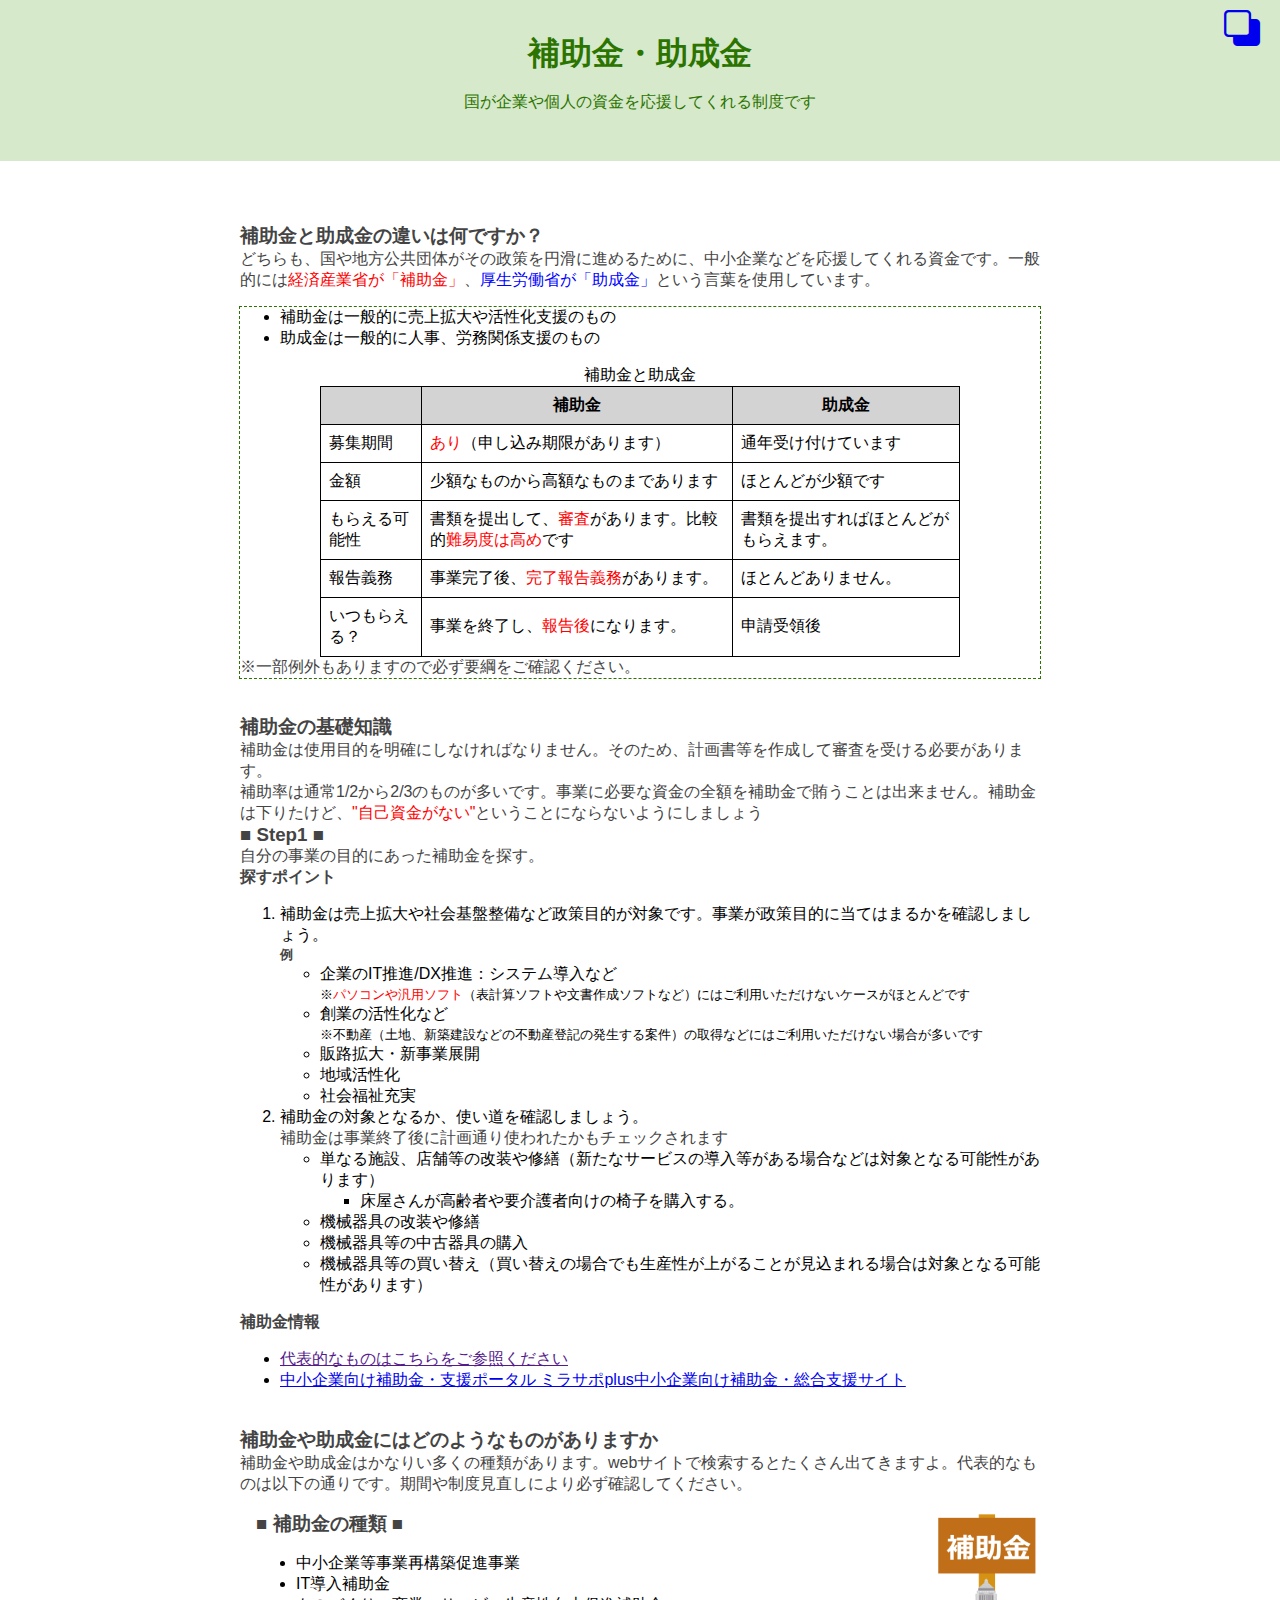
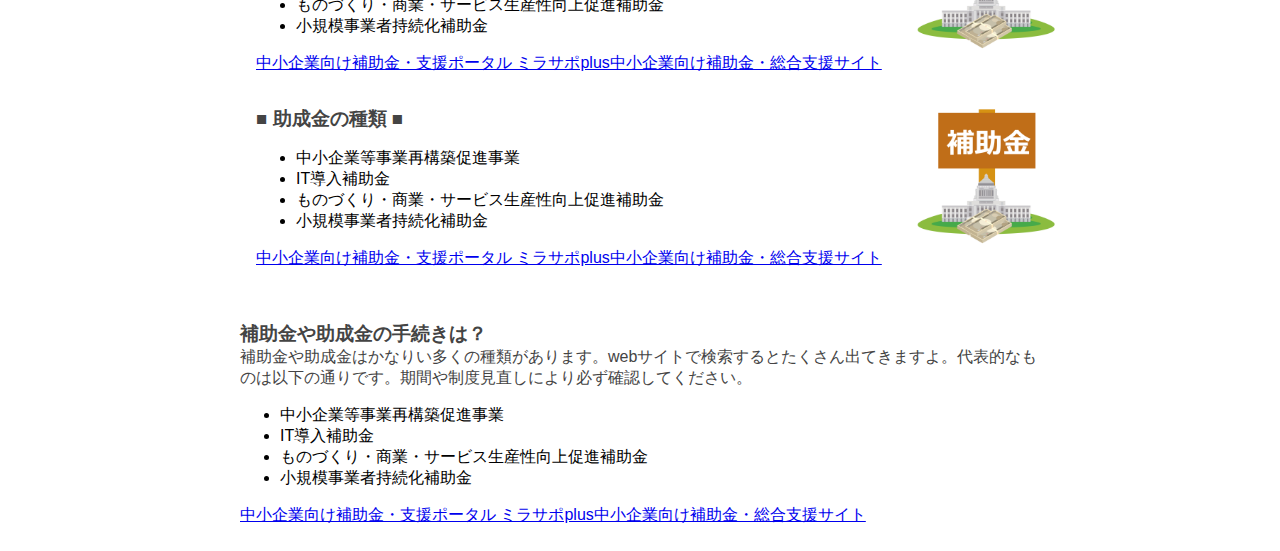
<file: hojokin.html>
<!DOCTYPE html>
<html lang="ja">
<head>
    <meta charset="UTF-8">
    <meta http-equiv="X-UA-Compatible" content="IE=edge">
    <meta name="viewport" content="width=device-width, initial-scale=1.0">
    <title>補助金について</title>
    <!-- <link rel="stylesheet" href="css/common.css"> -->
    <!-- <link rel="stylesheet" href="css/header.css"> -->
    <link rel="stylesheet" href="css/hojokin.css">
    <link rel="stylesheet" href="https://cdn.jsdelivr.net/npm/bootstrap-icons@1.9.1/font/bootstrap-icons.css">
</head>
<body>
    <header>
        <div class="top_banner">
          <div class="back">
            <a href="index.html"><i class="bi bi-back"></i></a>
        </div>
        <section class="main_content">
            <h1>補助金・助成金</h1>
            <p class="f18">国が企業や個人の資金を応援してくれる制度です</p>
        </section>
    </header>
    <main id="hojo_main">
        <section class="content">
            <h2>補助金と助成金の違いは何ですか？</h2>
            <p>どちらも、国や地方公共団体がその政策を円滑に進めるために、中小企業などを応援してくれる資金です。一般的には<span class="red">経済産業省が「補助金」</span>、<span class="blue">厚生労働省が「助成金」</span>という言葉を使用しています。</p>
            <div class="desc">

                <ul>
                    <li>補助金は一般的に売上拡大や活性化支援のもの</li>
                    <li>助成金は一般的に人事、労務関係支援のもの</li>
                </ul>
                <table class="hojokin">
                    <caption>補助金と助成金</caption>
                    <thead>
                        <th></t>
                        <th>補助金</t>
                        <th>助成金</t>
                    </thead>
                    <tbody>
                        <tr>
                            <td>募集期間</td>
                            <td><span class="red">あり</span>（申し込み期限があります）</td>
                            <td>通年受け付けています</td>
                        </tr>
                        <tr>
                            <td>金額</td>
                            <td>少額なものから高額なものまであります</td>
                            <td>ほとんどが少額です</td>
                        </tr>
                        <tr>
                            <td>もらえる可能性</td>
                            <td>書類を提出して、<span class="red">審査</span>があります。比較的<span class="red">難易度は高め</span>です</td>
                            <td>書類を提出すればほとんどがもらえます。</td>
                        </tr>
                        <tr>
                            <td>報告義務</td>
                            <td>事業完了後、<span class="red">完了報告義務</span>があります。</td>
                            <td>ほとんどありません。</td>
                        </tr>
                        <tr>
                            <td>いつもらえる？</td>
                            <td>事業を終了し、<span class="red">報告後</span>になります。</td>
                            <td>申請受領後</td>
                        </tr>
                    </tbody>
                </table>
                <p>※一部例外もありますので必ず要綱をご確認ください。</p>
            </div>
        </section>
        <section class="content">
            <h2>補助金の基礎知識</h2>
            <p>補助金は使用目的を明確にしなければなりません。そのため、計画書等を作成して審査を受ける必要があります。</p>
            <p>補助率は通常1/2から2/3のものが多いです。事業に必要な資金の全額を補助金で賄うことは出来ません。補助金は下りたけど、<span class=red>"自己資金がない"</span>ということにならないようにしましょう</p>
            <section class="contentIndex">
                <h3>Step1</h3>
                <p>自分の事業の目的にあった補助金を探す。</p>
                <h4>探すポイント</h4>
                <ol>
                    <li>補助金は売上拡大や社会基盤整備など政策目的が対象です。事業が政策目的に当てはまるかを確認しましょう。
                        <h5>例</h5>
                        <ul>
                            <li>企業のIT推進/DX推進：システム導入など</li>
                            <small class="gray">※<span class="red">パソコンや汎用ソフト</span>（表計算ソフトや文書作成ソフトなど）にはご利用いただけないケースがほとんどです</small>
                            <li>創業の活性化など</li>
                            <small class="gray">※不動産（土地、新築建設などの不動産登記の発生する案件）の取得などにはご利用いただけない場合が多いです</small>
                            <li>販路拡大・新事業展開</li>
                            <li>地域活性化</li>
                            <li>社会福祉充実</li>
                        </ul>
                    </li>
                    <li>補助金の対象となるか、使い道を確認しましょう。
                        <p>補助金は事業終了後に計画通り使われたかもチェックされます</p>
                        
                        <ul>
                        <li>単なる施設、店舗等の改装や修繕（新たなサービスの導入等がある場合などは対象となる可能性があります）
                            <ul>
                                <li>床屋さんが高齢者や要介護者向けの椅子を購入する。</li>
                                
                            </ul>
                            
                        </li>
                        <li>機械器具の改装や修繕</li>
                        <li>機械器具等の中古器具の購入</li>
                        <li>機械器具等の買い替え（買い替えの場合でも生産性が上がることが見込まれる場合は対象となる可能性があります）</li>
                        </ul>
                    </li>
                </ol>
                <h4>補助金情報</h4>
                <ul>
                    <li><a href="">代表的なものはこちらをご参照ください</a></li>
                    <li><a href="https://seido-navi.mirasapo-plus.go.jp/" class="link">中小企業向け補助金・支援ポータル ミラサポplus中小企業向け補助金・総合支援サイト</a></li>
                </ul>
            </section>
        </section>

        <section class="content">
            <h2>補助金や助成金にはどのようなものがありますか</h2>
            <p>補助金や助成金はかなりい多くの種類があります。webサイトで検索するとたくさん出てきますよ。代表的なものは以下の通りです。期間や制度見直しにより必ず確認してください。</p>
            <section class="sub_content">
                <div class="text">
                    <h3>補助金の種類</h3>
                    <ul>
                        <li>中小企業等事業再構築促進事業</li>
                        <li>IT導入補助金</li>
                        <li>ものづくり・商業・サービス生産性向上促進補助金</li>
                        <li>小規模事業者持続化補助金</li>
                    </ul>
                    <a href="https://seido-navi.mirasapo-plus.go.jp/" class="link">中小企業向け補助金・支援ポータル ミラサポplus中小企業向け補助金・総合支援サイト</a>

                </div>
                <div class="images">
                    <img src="img/subsidy/hojokin.jpg" alt="" class="src">
                </div>
            </section>
            <section class="sub_content">
                <div class="text">
                    <h3>助成金の種類</h3>
                    <ul>
                        <li>中小企業等事業再構築促進事業</li>
                        <li>IT導入補助金</li>
                        <li>ものづくり・商業・サービス生産性向上促進補助金</li>
                        <li>小規模事業者持続化補助金</li>
                    </ul>
                    <a href="https://seido-navi.mirasapo-plus.go.jp/" class="link">中小企業向け補助金・支援ポータル ミラサポplus中小企業向け補助金・総合支援サイト</a>

                </div>
                <div class="images">
                    <img src="img/subsidy/hojokin.jpg" alt="" class="src">
                </div>
            </section>
        </section>
        <section class="content">
            <h2>補助金や助成金の手続きは？</h2>
            <p>補助金や助成金はかなりい多くの種類があります。webサイトで検索するとたくさん出てきますよ。代表的なものは以下の通りです。期間や制度見直しにより必ず確認してください。</p>
            <ul>
                <li>中小企業等事業再構築促進事業</li>
                <li>IT導入補助金</li>
                <li>ものづくり・商業・サービス生産性向上促進補助金</li>
                <li>小規模事業者持続化補助金</li>
            </ul>
            <a href="https://seido-navi.mirasapo-plus.go.jp/" class="link">中小企業向け補助金・支援ポータル ミラサポplus中小企業向け補助金・総合支援サイト</a>
        </section>
        
    </main>
        
    
</body>
</html>
</file>
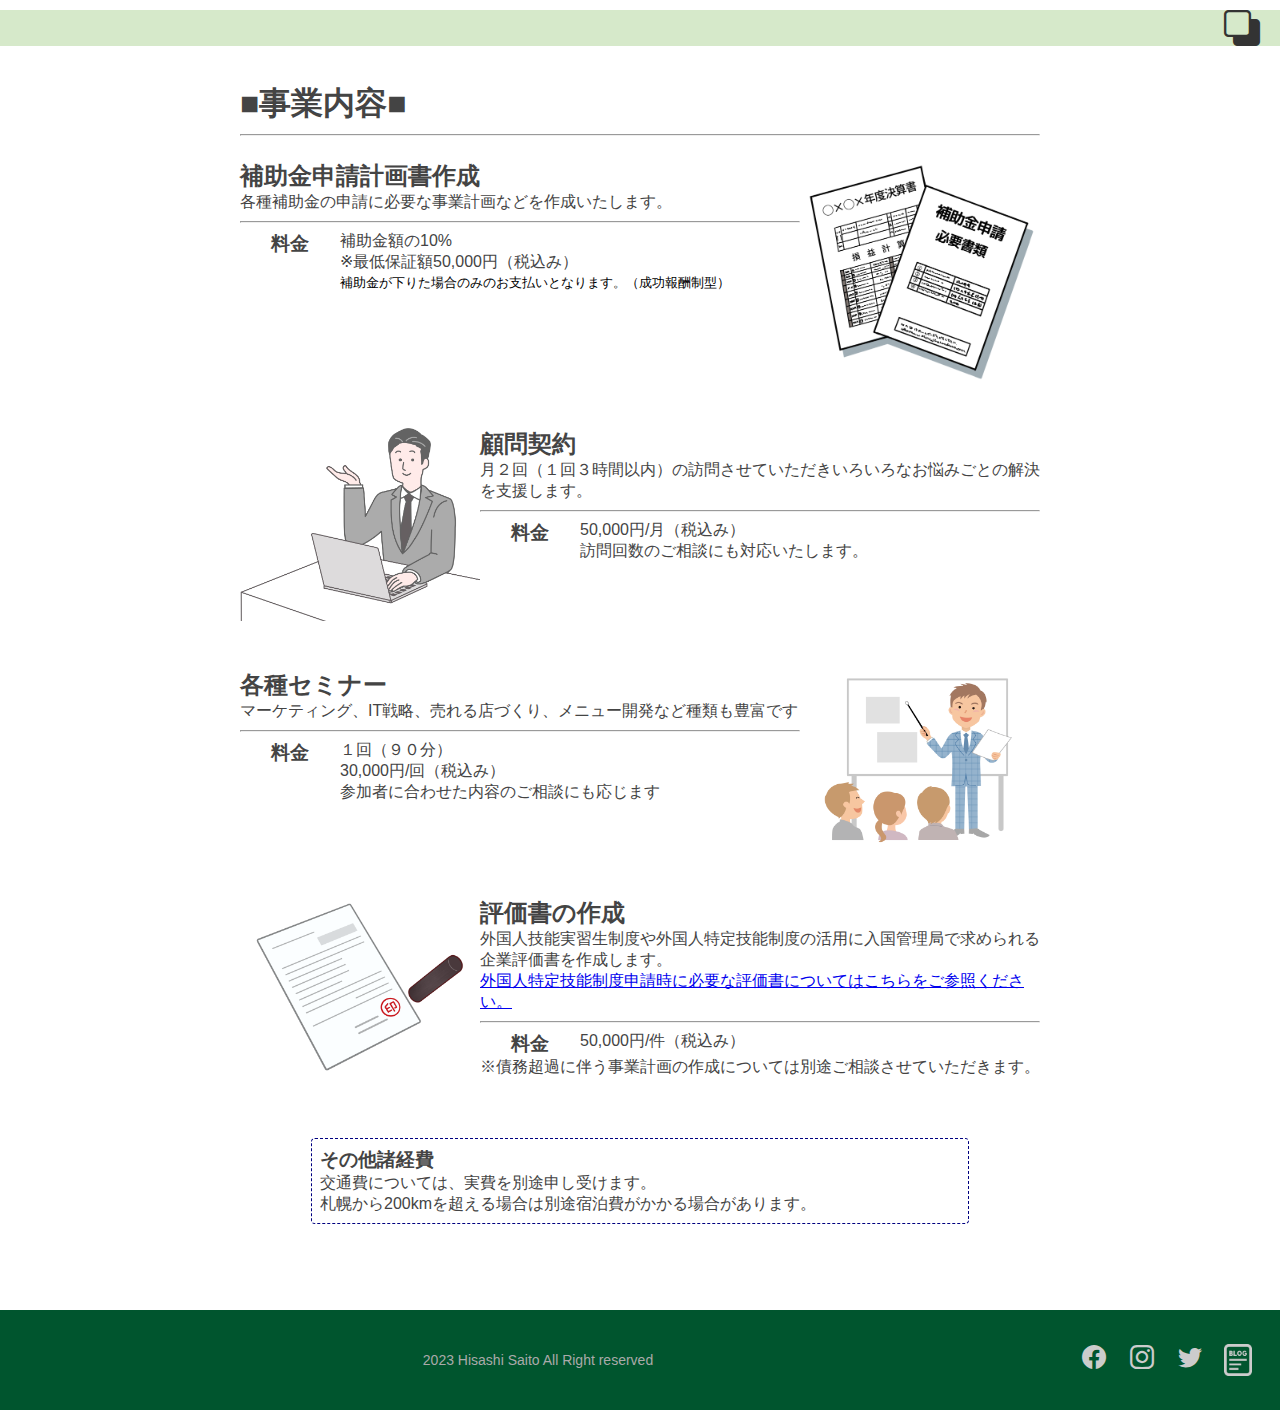
<file: rateList.html>
<!DOCTYPE html>
<html lang="en">
<head>
  <meta charset="UTF-8">
  <meta http-equiv="X-UA-Compatible" content="IE=edge">
  <meta name="viewport" content="width=device-width, initial-scale=1.0">
  <meta name="google-site-verification" content="KE3mxnUEPurmsjqW_E65itFNHS_2R8jv-LfkE5mOXI8" />
  <title>事業案内</title>
  <meta name="description" content="齊藤永中小企業診断士事務所（さいとうひさし）の事業内容及び行金表です。顧問契約、マーケティングなどの各種セミナー、補助金申請の計画書の作成、外国人技能実習生や外国人特定技能制度の活用の際に入国管理局に提出する企業評価書の作成">
  <link href="https://fonts.googleapis.com/icon?family=Material+Icons"
  rel="stylesheet">
  <link rel="stylesheet" href="https://cdn.jsdelivr.net/npm/bootstrap-icons@1.9.1/font/bootstrap-icons.css">
  <link rel="icon" href="img/main/mark2.ico">
  <link rel="stylesheet" href="css/common.css">
  <link rel="stylesheet" href="css/rateList.css">
  <link rel="stylesheet" href="css/header.css">
  <link rel="stylesheet" href="css/footer.css">
</head>
<body>
  <header>
    <div class="back">
      <a href="index.html"><i class="bi bi-back"></i></a>

    </div>
  </header>
  <div id="target"></div>
  <main>
    <h1>■事業内容■</h1>
    <hr>
    <div id="rate-list">

      <div class="plan">
        <div class="desc">
          <h2>補助金申請計画書作成</h2>
          <p>各種補助金の申請に必要な事業計画などを作成いたします。</p>
          <hr>
          <div class="fee-content">
            <h3>料金</h3>
            <section  class="fee">
              <p>補助金額の10%<br> ※最低保証額50,000円（税込み）</p>
              <small>補助金が下りた場合のみのお支払いとなります。（成功報酬制型）</small>
            </section>
          </div>
        </div>
        <div class="contentImage">
          <img src="img/rateList/subsidy.png" alt="">
        </div>
      </div>
      <div class="plan">
        <div class="desc">
          <h2>顧問契約</h2>
          <p>月２回（１回３時間以内）の訪問させていただきいろいろなお悩みごとの解決を支援します。</p>
          <hr>
          <div class="fee-content">
            <h3>料金</h3>
            <section  class="fee">
              <p class="fee">50,000円/月（税込み）</p>
              <p>訪問回数のご相談にも対応いたします。</p>
            </section>
          </div>
        </div>
          <div class="contentImage">
            <img src="img/rateList/consultation.png" alt="">
  
          </div>
      </div>
      <div class="plan">
        <div class="desc">
        <h2>各種セミナー</h2>
          <p>マーケティング、IT戦略、売れる店づくり、メニュー開発など種類も豊富です</p>
          <!-- <a href="#">セミナーのメニューはこちら</a> -->
          <hr>
          <div class="fee-content">
            <h3>料金</h3>
            <section  class="fee">
              <p>１回（９０分）</p>
              <p class="fee">30,000円/回（税込み）</p>
              <p>参加者に合わせた内容のご相談にも応じます</p>
            </section>
        </div>
        </div>
        <div class="contentImage">
          <img src="img/rateList/seminer.png" alt="">

        </div>
        </div>
      
      <div class="plan">
        <div class="desc">

          <h2>評価書の作成</h2>
          <p>外国人技能実習生制度や外国人特定技能制度の活用に入国管理局で求められる企業評価書を作成します。<br>
          <a href="evalution.html" target="_blan">外国人特定技能制度申請時に必要な評価書についてはこちらをご参照ください。</a> </p>
          <hr>
          <div class="fee-content">
            <h3>料金</h3>
            <p class="fee">50,000円/件（税込み）</p>
          </div>
          <p>※債務超過に伴う事業計画の作成については別途ご相談させていただきます。</p>
      </div>
      <div class="contentImage">
        <img src="img/rateList/document.png" alt="">

      </div>
    </div>
    <section class="others">
      <h3>その他諸経費</h3>
      <p>交通費については、実費を別途申し受けます。</p>
      <p>札幌から200kmを超える場合は別途宿泊費がかかる場合があります。</p>
    </section>    
  
    </main>
    <a href="#" id="to_top"><i class="bi bi-arrow-up-square" ></i></a>    
<footer>
  <div class="footer_container">
    <p>2023 Hisashi Saito All Right reserved</p>
    <ul>
      <li><a href="https://www.facebook.com/hkkssaito" target="_blank"><i class="bi bi-facebook"></i></a></li>
      <li><a href="https://www.instagram.com/kanchichis/?hl=ja" target="_blank"><i class="bi bi-instagram"></i></a></li>
      <li><a href="https://twitter.com/hisacsaito" target="_blank"><i class="bi bi-twitter"></i></a></li>
      <li><a href="https://ameblo.jp/kanchichis" target="_blank"><img src="img/main/blog.png" alt=""></a></li>
    </ul>
  </div>
</footer>
<script src="js/scrolle.js"></script>  
</body>
</html>
</file>
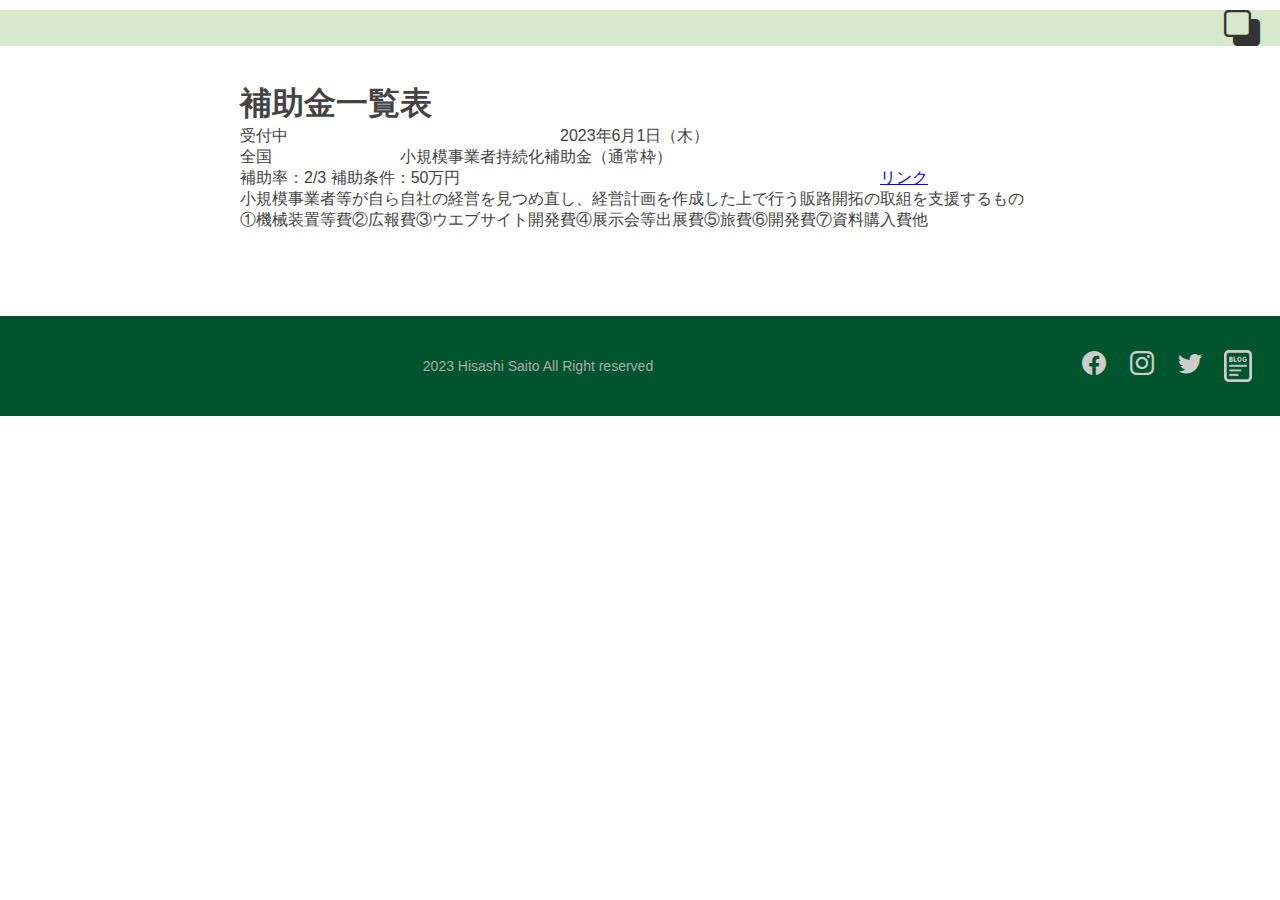
<file: subsidyList.html>
<!DOCTYPE html>
<html lang="ja">
  <head>
    <meta charset="UTF-8">
    <meta http-equiv="X-UA-Compatible" content="IE=edge">
    <meta name="viewport" content="width=device-width, initial-scale=1.0">
    <meta name="google-site-verification" content="KE3mxnUEPurmsjqW_E65itFNHS_2R8jv-LfkE5mOXI8" />
    <title>料金表</title>
    <meta name="description" content="顧問契約、マーケティングなどの各種セミナー、補助金申請の計画書の作成、外国人技能実習生や外国人特定技能制度の活用の際に入国管理局に提出する企業評価書の作成">
    <link href="https://fonts.googleapis.com/icon?family=Material+Icons"
    rel="stylesheet">
    <link rel="stylesheet" href="https://cdn.jsdelivr.net/npm/bootstrap-icons@1.9.1/font/bootstrap-icons.css">
    <link rel="icon" href="img/img/mark2.ico">
    <link rel="stylesheet" href="css/common.css">
    <link rel="stylesheet" href="css/subsidyList.css">
    <link rel="stylesheet" href="css/header.css">
    <link rel="stylesheet" href="css/footer.css">
  </head>
  <body>
    <header>
      <div class="back">
        <a href="index.html"><i class="bi bi-back"></i></a>
  
      </div>
    </header>
    <div id="target"></div>
    <main>
      <h1>補助金一覧表</h1>
      <!-- <table>
        <thead>
          <tr>
            <th>状態</th>
            <th>申込期限</th>
            <th>地域</th>
            <th>補助金名称</th>
            <th>補助率</th>
            <th>趣旨・目的</th>
            <th>用途</th>
            <th>リンク先</th>
          </tr></thead>
        <tbody>
          <tr>
            <td>受付中</td>
            <td>2023年6月1日（木）</td>
            <td>全国</td>
            <td>小規模事業者持続化補助金（通常枠）</td>
            <td>補助率：2/3 補助条件：50万円</td>
            <td>小規模事業者等が自ら自社の経営を見つめ直し、経営計画を作成した上で行う販路開拓の取組を支援するもの</td>
            <td>①機械装置等費②広報費③ウエブサイト開発費④展示会等出展費⑤旅費⑥開発費⑦資料購入費他</td>
            <td><a href="https://r3.jizokukahojokin.info/">リンク</a></td>
          </tr>
        </tbody>
      </table> -->
      <div class="container">

        <p class="situation">受付中</p>
        <p class="deadline">2023年6月1日（木）</p>
        <p class="area">全国</p>
        <p class="subsidy_name">小規模事業者持続化補助金（通常枠）</p>
        <p class="subsidy_rate">補助率：2/3 補助条件：50万円</p>
        <p class="detail">小規模事業者等が自ら自社の経営を見つめ直し、経営計画を作成した上で行う販路開拓の取組を支援するもの</p>
        <p class="usage">①機械装置等費②広報費③ウエブサイト開発費④展示会等出展費⑤旅費⑥開発費⑦資料購入費他</p>
        <p class="link_url"><a href="https://r3.jizokukahojokin.info/">リンク</a></p>
      </div>
    </main>
    <a href="#"id="to_top"><i class="bi bi-arrow-up-square" ></i></a>    
  <footer>
    <div class="footer_container">
      <p>2023 Hisashi Saito All Right reserved</p>
      <ul>
        <li><a href="https://www.facebook.com/hkkssaito" target="_blank"><i class="bi bi-facebook"></i></a></li>
        <li><a href="https://www.instagram.com/kanchichis/?hl=ja" target="_blank"><i class="bi bi-instagram"></i></a></li>
        <li><a href="https://twitter.com/hisacsaito" target="_blank"><i class="bi bi-twitter"></i></a></li>
        <li><a href="https://ameblo.jp/kanchichis" target="_blank"><img src="img/main/blog.png" alt=""></a></li>
      </ul>
    </div>
  </footer>
  <script src="js/scrolle.js"></script>  
  </body>
  </html>
</file>
<file: css/index.css>
body{
  margin:0;
  background: hsl(152,100%,99.5%);
}
li{
  list-style: none;
}
h1{
  margin: 16px 0;
  text-align: center;
  font-size: 6vw;
}
h2{
  margin: 0;
  font-size: 5vw;
}
.invisible{
  display: none;
}
/* ---------------headerArea-------------- */
header{
  position: fixed;
   background: #00552e;
   width: 100%;
   top:0;
   height: 36px;
   z-index: 1;

}
#top_banner{
  display: flex;
  height:36px;
  position: relative;
}
#top_banner i{
  width: 24px;
  font-size: 24px;
  align-self: center;
}
/* ------------------------------------ */
/* ------------SPMENU------------- */
#sp_menu{
  position: fixed;
  top: 16px;
  left:10%;
  width: 80%;
  background: #333;
  margin: 0 auto;
  border-radius: 4px;
  padding: 16px;
  box-sizing: border-box;
  opacity: 0.98;
  transform: translateY(-500px);
  transition:transform 0.5s;
}
#sp_menu_list{
  position: relative;
}
#sp_menu li{
  margin-top: 8px;
}
#sp_menu a{
  text-decoration: none;
  color:#fff;
}
#sp_menu.appear{
  transform: none;

}
#sp_close{
  font-size: 24px;
  color:#fff;
  position: absolute;
  top:8px;
  right: 8px;
}

/* ------------PCMENU------------- */
#pc_menu{
  margin: 8px 48px;
  display: none;

}
#pc_menu ul{
  display: flex;
  padding: 0;
  justify-content: space-between;
  gap:8px;

}
#pc_menu li{
  cursor: pointer;
  font-size: 2vw;
}
#pc_menu li a{
  text-decoration: none;
  color:#333;
}
#pc_menu li:hover{
  font-weight: bold;
  background: #ddd;
}
/* ------------heroArea---------------- */
#hero{
  position: relative;
  margin-top: 36px;
  width: 100%;
}
#heroImageArea{
  width: 100%;
  aspect-ratio: 16/9;
}

#heroImageArea img{
  position: absolute; 
   top:0;
  width: 100%;
  object-fit:cover;
  opacity: 0;
  transition:opacity 1s;
}
#heroImageArea img.appear{
  opacity: 1;
}

#heroMask{
  position: absolute;
  top:50%;
  transform: translate(2.5%,-50%);
  background: #fff;
  width: 95%;
  height: 15%;
  opacity: 0;
  border-radius: 4px;
  z-index: 5;
}

#heroMask.appear{
  opacity: .3;
}
#messageArea{
  position: absolute;
  top:50%;
  transform:translate(0,-50%);
  margin: 0 auto;
  width: 100%;
  height: 15%;
  
}
.message{
  height:15%;
  padding:36px;
  text-align: center;
  font-size: 6vw;
  
}
.message li{
  position: absolute;
  top:0;
  left:50%;
  transform: translateX(-50%); 
  white-space: nowrap;
  opacity: 0;
  transition:opacity 1s;
}
.message li.visible{
  opacity: 1;
}
.desc{
  width: 100%;
  margin: 0 auto;
  box-sizing: border-box;
}



/* --------------main------------ */
main{
  width: 100%;
}
hr{
  margin: 60px 0;
}



.content{
  width: 90%; 
  box-sizing: content-box;
  margin:0 auto;
}
.contentImage{
  width: 100%;
  text-align: center;
}
.content img{
  max-width:400px;
}

.free-content{
  margin: 0;
  padding: 0;
}
.free-content li{
  margin: 10px 0;
  padding: 16px;
  border: 1px dashed #333;
  border-radius: 4px;
}




@media(min-width:600px){
  header
  {
    display: none;
  }
  #hero{
    margin-top: 0;
  }
  h1{
    font-size: 36px;
  }
  h2{
    font-size: 32px;
  }
  #pc_menu{
    display: block;
  
  }
}
</file>
<file: css/footer.css>
/* 👣👣👣👣👣👣footer👣👣👣👣👣👣👣👣👣👣👣 */
footer{
  margin-top: 60px;

}
.footer_container{
  width: 100%;
  height: 100px;
  display: flex;
  align-items: center;
  text-align: center;
  background: #00552e;
}
.footer_container p{
  flex-grow: 1;
  min-width: 200px;
  text-align: center;
  line-height: 60px;
  color: #aaa;
  font-size: 14px;
  white-space: nowrap;
  text-overflow: ellipsis;
  overflow: hidden;
}

.footer_container ul{
  display: flex;
  width: 180px;
  justify-content: space-between;
  margin-right: 24px;
  padding: 0;
  gap:12px;

}
.footer_container li{
  list-style: none;
  flex:1;
  font-size: 24px;
  text-align: center;
}
.footer_container li a{
  color: #ccc;
}
.footer_container li a img{
  vertical-align: middle;
  margin: 0;
  width: 80%;
}

/* 👣👣👣👣👣👣👣👣👣👣👣👣👣👣👣👣👣👣👣 */
</file>
<file: css/common.css>
body{
  margin: 0;
  font-family: 'ヒラギノ角ゴ Pro W3', 'Hiragino Kaku Gothic Pro','メイリオ', 'Meiryo', '游ゴシック', 'Yu Gothic', 'ＭＳ Ｐゴシック', 'MS PGothic', sans-serif;
}
p,h1,h2,h3,h4,h5{
  margin: 0;
  color: #444;
}
img{
  margin: 0;
}
ul,ol{
  margin: 0;
}
ul li{
  /* list-style: none; */
  color: #444;
}

.dn{
  display: none;
}
.op0{
  opacity:0;
}
.bold{
  font-weight: bold;
}
.red{
  color: red;
}
.blue{
  color: blue;
}
.smaller{
  font-size: smaller;
}
.nowrap{
  display: inline-block;
}
.link{
  text-decoration: underline;
  color:#1a0dab;
}
.right{
  text-align: right;
}
.acountingTable td{
  text-align: right;
}
/* font-siz */
.f24{
  font-size: 24px;
}
.f18{
  font-size: 18px;
}

/* ------------top-------------- */

#to_top{
  position: fixed;
  bottom:86px;
  right:24px;
  opacity:0;
  transition: opacity .8s;
}
#to_top.scrolled{
 opacity: 1;
}
#to_top i{
  font-size: 32px;
  color:#333

}

/* ----------header style -----------*/
/* ----------main style -----------*/
main{
  margin: 0 auto;
  /* width: 100%; */
  padding:2%;
}
@media(min-width:800px){
main{
    width:800px;
  }
}
</file>
<file: css/header.css>
header{
  margin: 10px 0;
  height: 36px;
  background: #d6e9ca;
  position: relative;
}
header .back{
  text-align: right;
  font-size: 36px;
  line-height: 36px;
  margin-right: 12px;
  position: absolute;
  right:8px;
  top:0;
}
header .title{
  line-height: 36px;
  font-size: 1.5em;
}
header a{
  text-decoration: none;
  color: #333;
}
</file>
<file: css/accodion.css>
.dd{
  display: none;
}
div.appear> .dd {
  display: block;
  animation: 1s fadeIn;
}


.dt,.dt1,.dd2{
  cursor: pointer;
  user-select: none;
}
div.appear> .dd1 {
  display: block;
  animation: 1s fadeIn;
}

div.appear> .dd2 {
  display: block;
  animation: 1s fadeIn;
}


@keyframes fadeIn {
  0% {
    opacity: 0;
    /* transform: translateY(-50px); */
  }
  100% {
    opacity: 1;
    transform: none;
  }
}
</file>
<file: css/contact.css>
img{
  width: 60%;
  margin: 0 auto;
  max-width: 200px;
}
.photo{
  width: 100%;
  text-align: center;
}
#form{
 color:blue;
 text-decoration: underline;
}
</file>
<file: css/project_color.css>
.market_dev{
  background: #38b48b;
}
.investment{
  background: #b44c97;
}
.digitalization{
  background: #c53d43;
}
.cash_flow{
  background: #0094c8;
}
.talent{
  background: #59b9c6;
}
.founding{
  background: #93b69c;
}
.disaster{
  background: #c89932;
}
.collecting_info{
  background: #165e83;
}
.intellectual{
  background: #824880;
}
.succession{
  background: #474b42;
}
.large_biz{
  background: #7a8b48;

}
.middle_biz{
  background: #47885e;
}
.small_biz{
  background: #0f2350;
}
.solo_pro{
  background: #cd5e3c;
}
.prospective_entre{
  background: #460e44;
}
</file>
<file: css/evalution.css>
@charset "utf-8";
hr{
  margin: 32px 0;
}
.flow{
  width: 100%;
}
</file>
<file: css/founding.css>
.top_banner{
  position: relative;
}
.banner_title{
  position: absolute;
  left:50%;
  transform: translateX(-50%);
  white-space: nowrap;
  font-size: 1.3em;
}

.bi-plus-circle{
  font-weight: bold;
  color: red;
}
.bi-dash-circle{
  display: none;
  font-weight: bold;
  color: blue;
}
div.appear>.dt .bi-plus-circle{
  display: none;
}
div.appear>.dt .bi-dash-circle{
  display: block;
}
.paragraph{
  background: #ddd;
  margin: 36px 0;
  border-radius: 5px;
  box-shadow: 3px 6px 6px #666;
}

.subject h3::before{
content:'■';
}
.subject+.subject{
  margin-top: 24px;
}
.content>.dd{
  border:1px dashed gray;
  border-radius: 5px;
}
.ex li{
  list-style:"★";
}
.detail{
  display: flex;
}
main img{
  width: 200px;
}
.tb{
  margin: 5px;
  }

.tb,.tb td,.tb tr,.tb th{
  border: 1px solid gray;
  border-collapse: collapse;
}
.tb td{
  padding:0 8px;
  /* text-align: center; */
}
.tb ul{
  padding: 0;
}
.dot li{
  list-style:initial ;
}
.w30{
  width: 30%;
}
.w35{
  width: 35%;
}
.w15{
  width: 15%;
}
#w10{
  width: 5%;
}
.money th{
  width: 10%;
}
.money{
  text-align: right;;
}
/* #difference th{
  width:;
} */
</file>
<file: css/hojokin.css>
@charset "utf-8";
body{
    margin: 0;
    font-family: 'ヒラギノ角ゴ Pro W3', 'Hiragino Kaku Gothic Pro','メイリオ', 'Meiryo', '游ゴシック', 'Yu Gothic', 'ＭＳ Ｐゴシック', 'MS PGothic', sans-serif;
  }
  p,h1,h2,h3,h4,h5{
    margin: 0;
    color: #444;
  }
h2{
    font-size: 1.2em;
}
.red{
    color: red;
  }
  .blue{
    color: blue;
  }
header{
    margin: 0;
    /* height: 36px; */
    background: #d6e9ca;
    position: relative;
  }
  header .back{
    text-align: right;
    font-size: 36px;
    /* line-height: 36px; */
    margin-right: 12px;
    position: absolute;
    right:8px;
    top:8px;
  }
main{
margin: 0 auto;
padding:2%;
}
  

.main_content{
    background:#d6e9ca;
    margin: 0 auto;
    padding:32px 8px;
    text-align: center;
}
.main_content h1{
    color: #2c7400;
    
}
.main_content p{
    color: #2c7400;
    margin:16px 0;
    
}
.content{
    margin-top: 36px;
}
.content h3::before{
    content:' ■ ';
}
.content h3::after{
    content:' ■ ';
}
.sub_content{
    display: flex;
}
.sub_content .text{
    padding: 16px;
}
.sub_content .images{
    flex: 1;
}
.sub_content img{
    margin: 16px;
    width: 100%;
}
.desc{
    outline: 1px dashed #2c7400;
}
.hojokin{
        border-collapse: collapse;
        width: 80%;
        margin: 0 auto;
}
th {
    border: 1px solid black;
    padding: 8px;
    background: lightgray;
  }
  
  td {
    border: 1px solid black;
    padding: 8px;
  }
  @media(min-width:800px){
    main{
        width:800px;
      }
    }
</file>
<file: css/rateList.css>
@charset "utf-8";

#rate-list{
  margin-top: 80px;
}
#rate-list{
  margin-top: 24px;
}
.plan + .plan{
  margin-top: 48px;
}
.plan img{
  display: block;
  margin: 0 auto;
  object-fit: contain;
  width: 30%;
}

.contentImage{
  text-align: center;
}
.fee-content{
  display: flex;
}
.fee-content h3{
  text-align: center;
  display: block;
  width: 100px;
}

.others{
  border:1px dashed navy;
  margin: 60px auto 0;
  width: 80%;
  padding:8px;
  border-radius: 4px;
}


@media(min-width:800px){
  .plan{
    display: flex;
  }
  .plan:nth-child(even){
    flex-direction: row-reverse;
  }
  }
  .desc{
    flex:1;
  }
  .contentImage{
    width: 30%;
  }
  .plan img{
    width: 100%;
  }
</file>
<file: css/subsidyList.css>
@charset "utf-8";


.container{
  display: grid;
  grid-template-columns: repeat(5,1fr);
  grid-template-rows: repeat(4,1fr);
  /* text-align: center; */
  grid-template-areas:
    "si si dl dl dl"
    "ar sn sn sn sn"
    "sr sr sr sr lu"
    "dt dt dt dt dt"
    "us us us us us"
  ;
}
.situation{
  grid-area: si;
}
.deadline{
  grid-area: dl;
}
.area{
 grid-area: ar;
}
.subsidy_name{
 grid-area: sn;
}
.subsidy_rate{
 grid-area: sr;
}
.detail{
 grid-area: dt;
}
.usage{
 grid-area: us;
}
.link_url{
 grid-area: lu;
}
</file>
